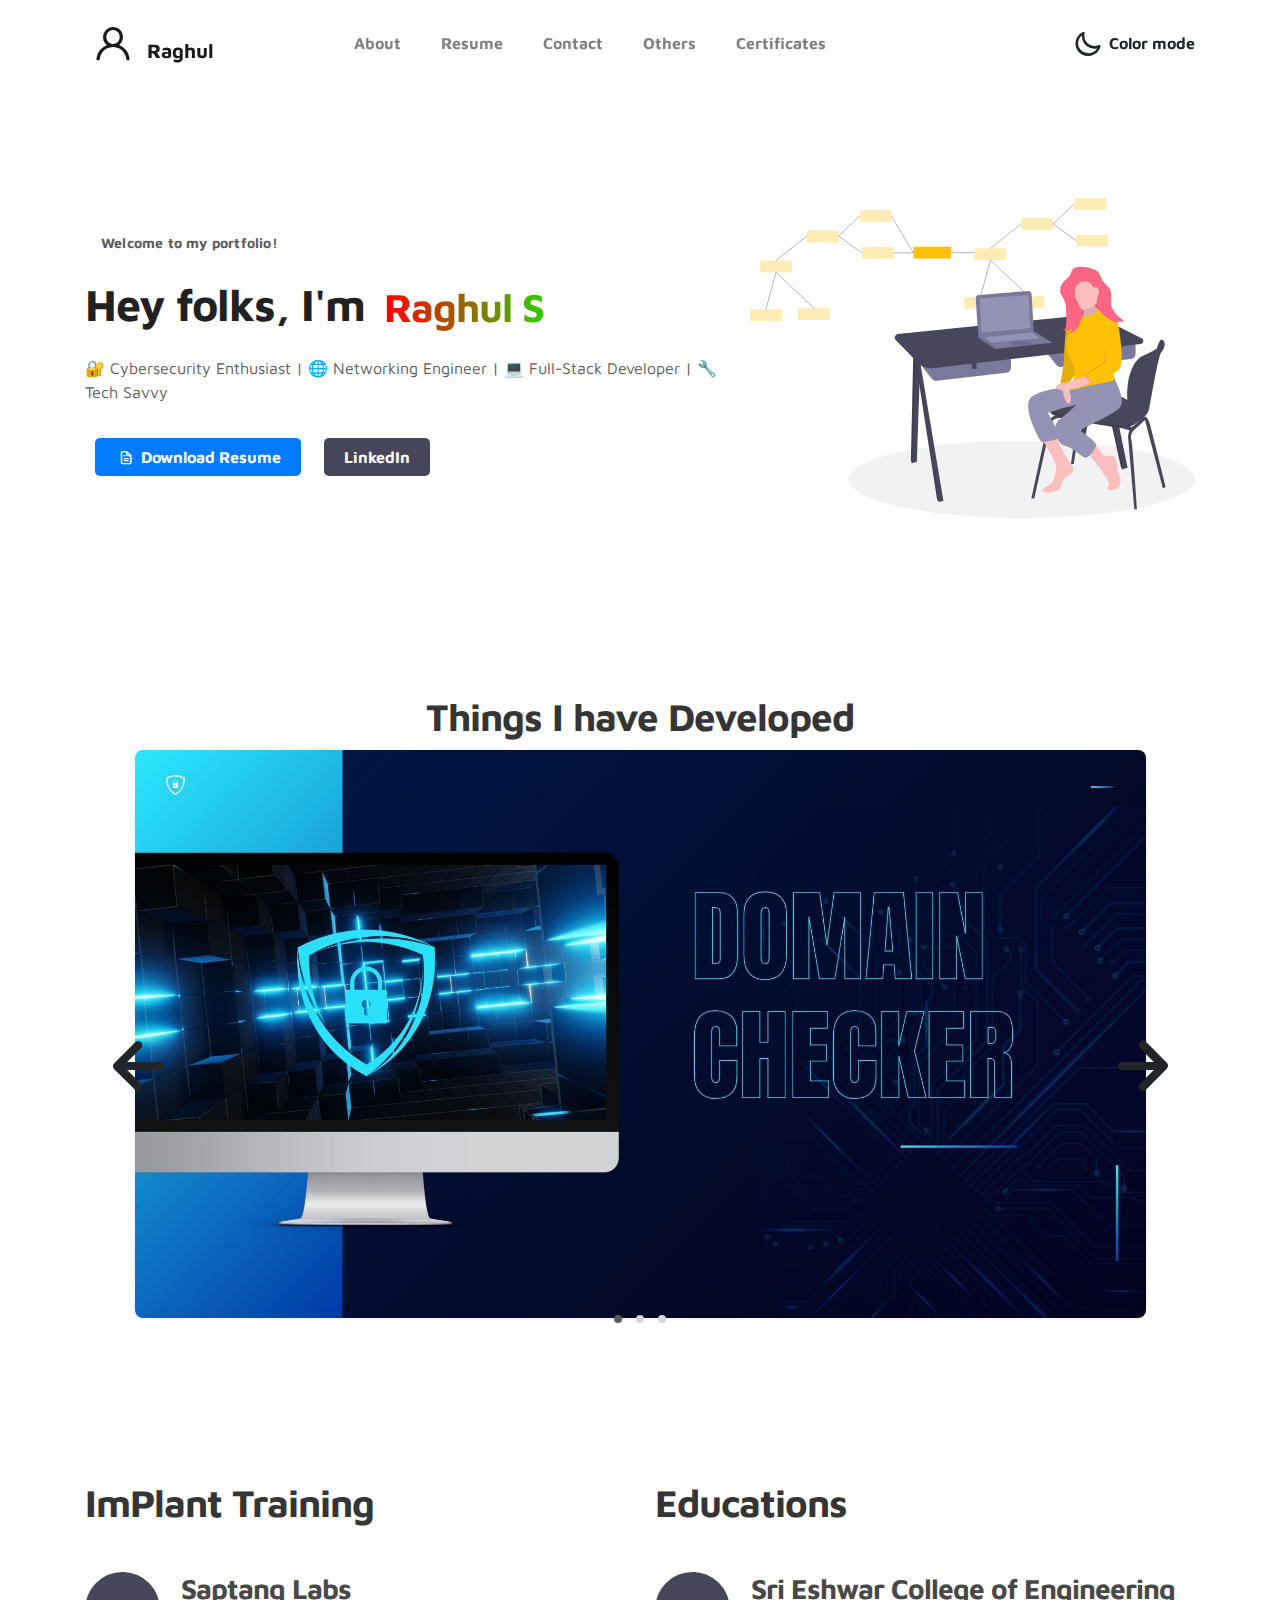
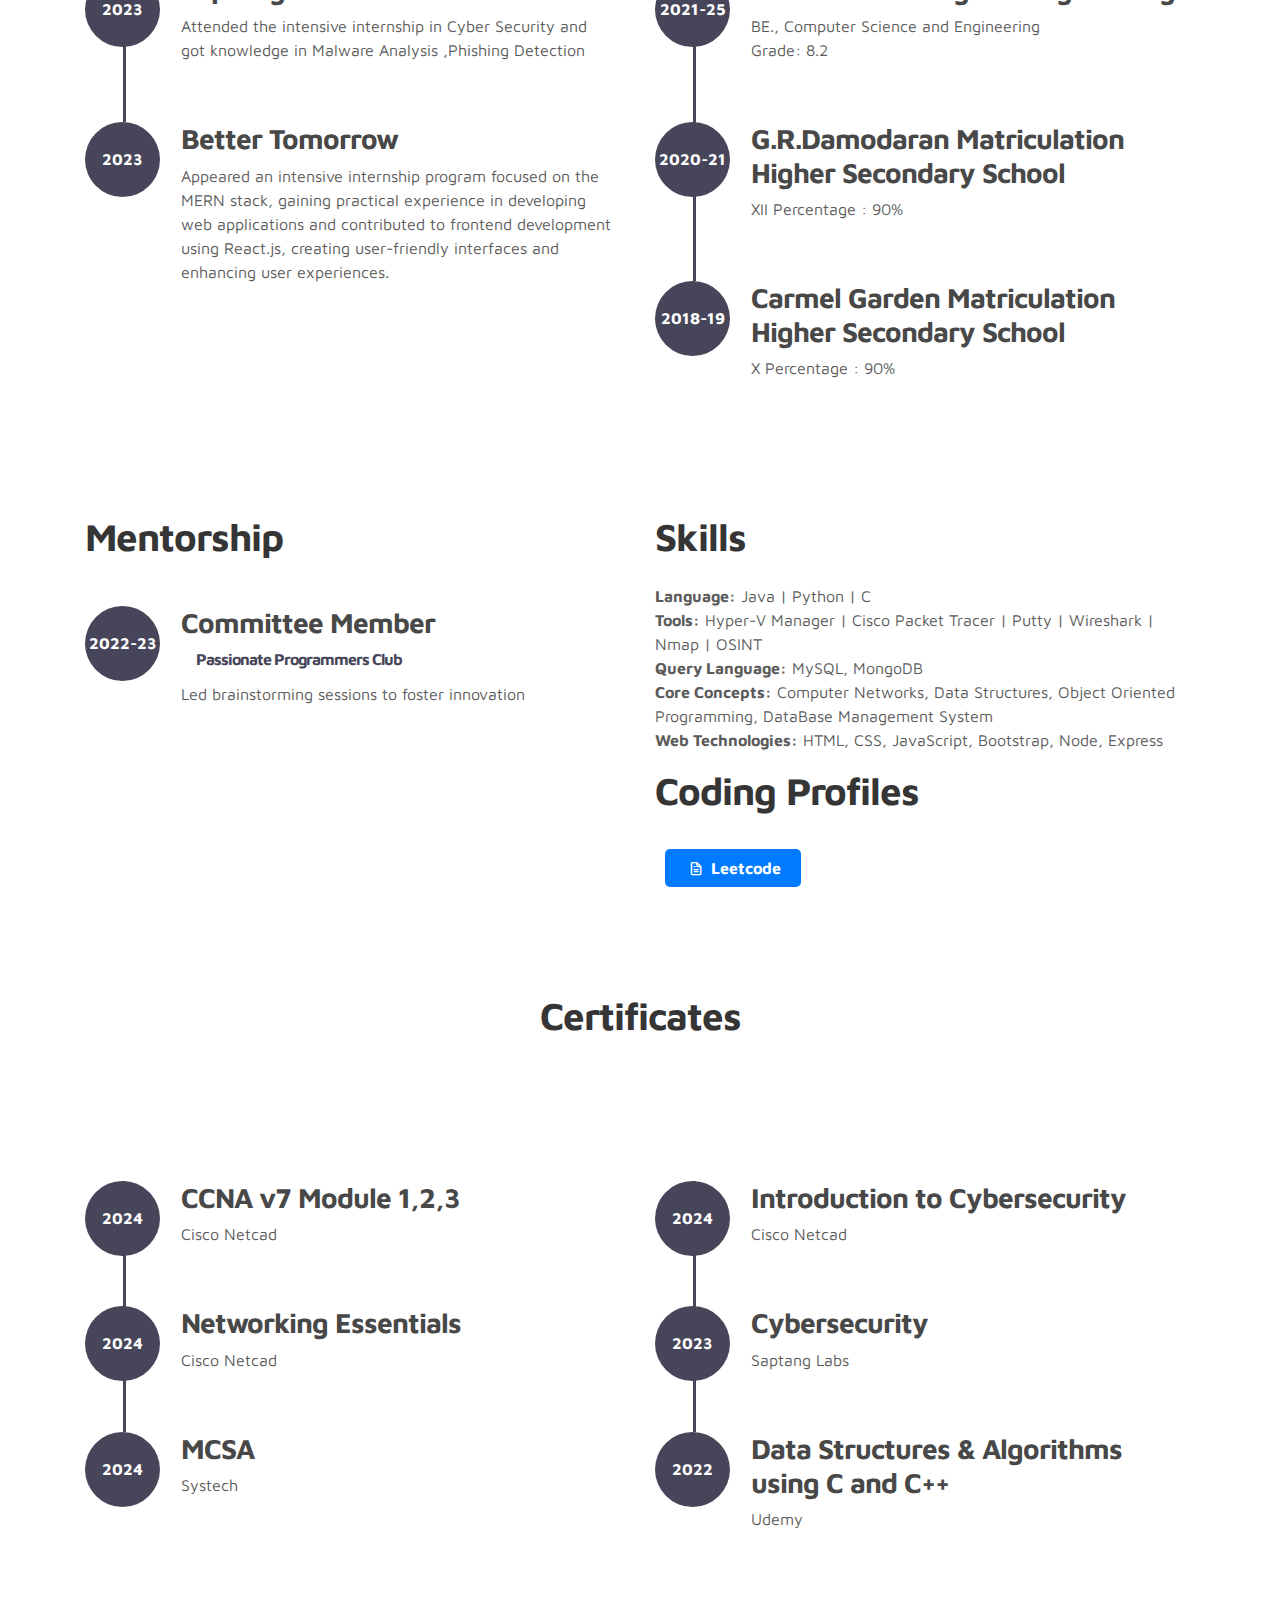
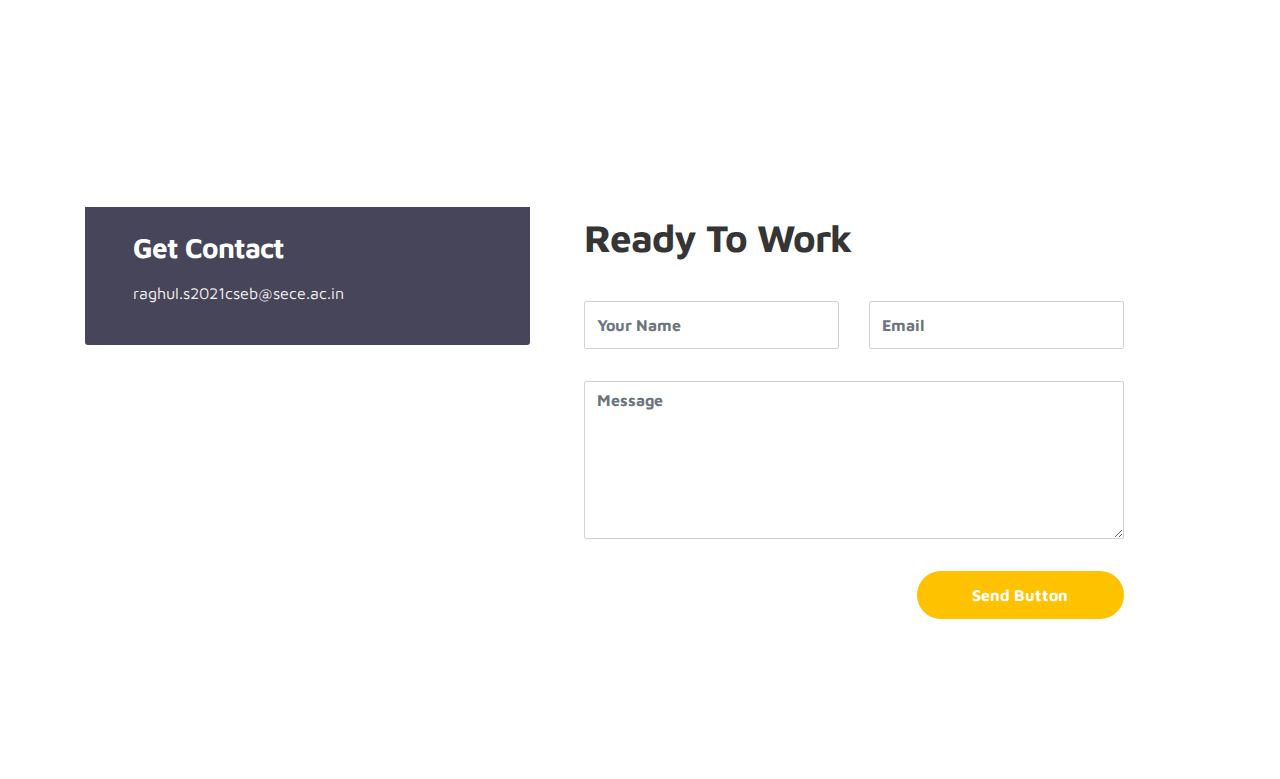
<file: index.html>
<!doctype html>
<html lang="en">
  <head>
    <meta charset="utf-8">
    <meta name="viewport" content="width=device-width, initial-scale=1, shrink-to-fit=no">
    <meta name="description" content="">
    <meta name="author" content="">

    <title>Raghul S </title>

    <link rel="stylesheet" href="css/bootstrap.min.css">
    <link rel="stylesheet" href="css/unicons.css">
    <link rel="stylesheet" href="css/owl.carousel.min.css">
    <link rel="stylesheet" href="css/owl.theme.default.min.css">

    <!-- MAIN STYLE -->
    <link rel="stylesheet" href="css/tooplate-style.css">
    
<!--

Tooplate 2115 Marvel

https://www.tooplate.com/view/2115-marvel

-->
<style>
  .custom-btn {
    padding: 10px 20px;
    font-size: 16px;
    color: white;
    background-color: #007BFF;
    border: none;
    border-radius: 5px;
    cursor: pointer;
    transition: background 0.5s;
    margin: 10px;
    text-decoration: none;
}

.custom-btn:hover {
    background-color: #FFFFE0; /* Light Yellow */
    color: black; /* Change text color to black for better readability */
}

  .project-info {
            position: relative;
            display: inline-block;
        }

        .project-info img {
            border: 2px solid rgba(228, 159, 159, 0.1) ;/* Light transparent border */
            transition: border-color 0.3s ease; /* Smooth transition */
            border-radius: 10px;
        }

        .project-info img:hover {
            border-color: rgba(27, 20, 20, 0.3); /* Darker transparent border on hover */
        }

        .hover-text {
            position: absolute;
            bottom: 10px;
            right: 10px;
            background-color: rgba(0, 0, 0, 0.7);
            color: white;
            padding: 5px 10px;
            border-radius: 5px;
            font-size: 14px;
            display: none;
        }

        .project-info:hover .hover-text {
            display: block;
        }

        p {
      font-size: 16px;
      line-height: 1.5;
    }

    /* Apply the glowing effect on hover */
    p strong:hover {
      text-shadow: 0 0 5px #fff, 0 0 10px #fff, 0 0 15px #fff, 0 0 20px #ff00ff, 0 0 30px #ff00ff, 0 0 40px #ff00ff, 0 0 55px #ff00ff, 0 0 75px #ff00ff;
      transition: text-shadow 0.3s ease-in-out;
    } 
        </style>
  </head>
  <body>

    <!-- MENU -->
    <nav class="navbar navbar-expand-sm navbar-light">
        <div class="container">
            <a class="navbar-brand" href="index.html"><i class='uil uil-user'></i> Raghul </a>

            <button class="navbar-toggler" type="button" data-toggle="collapse" data-target="#navbarNav" aria-controls="navbarNav" aria-expanded="false"
                aria-label="Toggle navigation">
                <span class="navbar-toggler-icon"></span> 
                <span class="navbar-toggler-icon"></span>
                <span class="navbar-toggler-icon"></span>
            </button>

            <div class="collapse navbar-collapse" id="navbarNav">
                <ul class="navbar-nav mx-auto">
                    <li class="nav-item">
                        <a href="#about" class="nav-link"><span data-hover="About">About</span></a>
                    </li>
                    <!-- <li class="nav-item">
                      <a href="#resume" class="nav-link"><span data-hover="InPlant_Training">Inplant Training</span></a>
                  </li> -->
                    <!-- <li class="nav-item">
                        <a href="#project" class="nav-link"><span data-hover="Projects">Projects</span></a>
                    </li> -->
                    <li class="nav-item">
                        <a href="#resume" class="nav-link"><span data-hover="Resume">Resume</span></a>
                    </li>
                    <li class="nav-item">
                        <a href="#contact" class="nav-link"><span data-hover="Contact">Contact</span></a>
                    </li>
                    <li class="Others">
                      <a href="#others" class="nav-link"><span data-hover="Others">Others</span></a>
                  </li>
                  <li class="certificates">
                    <a href="#certificates" class="nav-link"><span data-hover="Certificates">Certificates</span></a>
                </li>
                  
                </ul>

                <ul class="navbar-nav ml-lg-auto">
                    <div class="ml-lg-4">
                      <div class="color-mode d-lg-flex justify-content-center align-items-center">
                        <i class="color-mode-icon"></i>
                        Color mode
                      </div>
                    </div>
                </ul>
            </div>
        </div>
    </nav>

    <!-- ABOUT -->
    <section class="about full-screen d-lg-flex justify-content-center align-items-center" id="about">
        <div class="container">
            <div class="row">
                
                <div class="col-lg-7 col-md-12 col-12 d-flex align-items-center">
                    <div class="about-text">
                        <small class="small-text">Welcome to <span class="mobile-block">my portfolio!</span></small>
                        <h1 class="animated animated-text">
                            <span class="mr-2">Hey folks, I'm</span>
                                <div class="animated-info">
                                    <!-- <span class="animated-item">Sakthi Santhosh </span> -->
                                    <div class="animated-item">
                                      <span class="gradient-text">Raghul S</span>
                                    </div>
                                    <!-- <span class="animated-item">Web Designer</span>
                                    <span class="animated-item">UI Specialist</span> -->
                                </div>
                        </h1>

                        <p>🔐 Cybersecurity Enthusiast | 🌐 Networking Engineer | 💻 Full-Stack Developer | 🔧 Tech Savvy</p>
                        
                        <div class="custom-btn-group mt-4">
                          <a href="https://drive.google.com/drive/folders/1ef8xMiuVfSlopZjXGeSRbsJg36igTGG8?usp=drive_link" target=”_blank” class="btn mr-lg-2 custom-btn"><i class='uil uil-file-alt'></i> Download Resume</a>
                          <a href="https://www.linkedin.com/in/raghul-s-336713285/" target=”_blank” class="btn custom-btn custom-btn-bg custom-btn-link">LinkedIn</a>
                        </div>
                    </div>
                </div>

                <div class="col-lg-5 col-md-12 col-10">
                    <div class="about-image svg">
                        <img src="images/undraw/undraw_software_engineer_lvl5.svg" class="img-fluid" alt="svg image">
                    </div>
                </div>

            </div>
        </div>
    </section>

    <!-- PROJECTS -->
    <section class="project py-5" id="project">
        <div class="container">
                
                <div class="row">
                  <div class="col-lg-11 text-center mx-auto col-12">

                      <div class="col-lg-8 mx-auto">
                        <h2>Things I have Developed</h2>
                      </div>

                      <div class="owl-carousel owl-theme">
                        <!-- <div class="item">
                          <div class="project-info">
                            <img src="images/project/11.png" class="img-fluid" alt="project image">
                            <div class="hover-text"><a href="https://github.com/Sakthi121/Care-Sync" target="_blank">Click here for Github</a></div>
                          </div>
                        </div> -->

                        <div class="item">
                          <div class="project-info">
                            <img src="images/project/111.jpg" class="img-fluid" alt="project image">
                            <div class="hover-text"><a href="https://github.com/Sakthi121/MediSwap-Intelligent-Medicine-Substitute-Recommendation-System" target="_blank">Click here for Github</a></div>
                          </div>
                        </div>
                        
<!-- 
                        <div class="item">
                          <div class="project-info">
                            <img src="images/project/image.png" a href="https://drive.google.com/file/d/1cUI4eEc1wSnMTUqOEOvMrpE-ypAbEOOa/view?usp=drive_link" class="img-fluid" alt="project image"></a>
                            
                            <div class="hover-text"><a href="https://github.com/Sakthi121/GrasslandFirePrediction" target="_blank"> Click here for Github</a></div> -->
                          <!-- <br> -->
                          <!-- <div class="hover-text"><a href="https://github.com/Sakthi121/GrasslandFirePrediction" target="_blank"> Click here for Github</a></div> -->
                          <!-- </div>
                        </div> -->
                        <div class="item">
                          <div class="project-info">
                            <img src="images/project/6.jpg" class="img-fluid" alt="project image">
                            <div class="hover-text"><a href="https://github.com/Sakthi121/Nunnari-Labs---Task" target="_blank"> Click here for Github</a></div>
                          
                          </div>
                        </div>
                         <div class="item">
                          <div class="project-info">
                            <img src="images/project/5.jpg" class="img-fluid" alt="project image">
                            <div class="hover-text"><a href="https://github.com/Sakthi121/Nunnari-Labs---Task" target="_blank"> Click here for Github</a></div>
                          
                          </div>
                        </div>
                        
                        

                        <!-- <div class="item">
                          <div class="project-info">
                            <img src="images/project/project-image05.png" class="img-fluid" alt="project image">
                          </div>
                        </div> 
                      </div> -->

                  </div>
                </div>
        </div>
    </section>

    <!-- FEATURES -->
    <section class="resume py-5 d-lg-flex justify-content-center align-items-center" id="resume">
        <div class="container">
            <div class="row">

                <div class="col-lg-6 col-12">
                  <h2 class="mb-4">ImPlant Training</h2>

                    <div class="timeline">
                        <div class="timeline-wrapper">
                             <div class="timeline-yr">
                                  <span>2023</span>
                             </div>
                             <div class="timeline-info">
                                  <h3><span>Saptang Labs</span></h3>
                                  <p> Attended the intensive internship in Cyber Security and got knowledge in Malware Analysis ,Phishing Detection  </p>
                             </div>
                        </div>


                        <div class="timeline-wrapper">
                            <div class="timeline-yr">
                                <span>2023</span>
                            </div>
                            <div class="timeline-info">
                                <h3><span>Better Tomorrow</h3>
                                <p>Appeared an intensive internship program focused on the MERN stack, gaining practical experience in developing web applications and contributed to frontend development using React.js, creating user-friendly interfaces and enhancing user experiences.</p>
                            </div>
                        </div>
                        
                        

                    </div>
                </div>

                <div class="col-lg-6 col-12">
                  <h2 class="mb-4 mobile-mt-2">Educations</h2>

                    <div class="timeline">
                        <div class="timeline-wrapper">
                             <div class="timeline-yr">
                                  <span>2021-25</span>
                             </div>
                             <div class="timeline-info">
                                  <h3><span>Sri Eshwar College of Engineering</span></h3>
                                 <p>  BE., Computer Science and Engineering<br>Grade: 8.2</p>
                             </div>
                        </div>

                        <div class="timeline-wrapper">
                            <div class="timeline-yr">
                                <span>2020-21</span>
                            </div>
                            <div class="timeline-info">
                                <h3><span>G.R.Damodaran Matriculation Higher Secondary School</span><small></small></h3>
                                <p>XII Percentage : 90%</p>
                            </div>
                        </div>
                        
                        <div class="timeline-wrapper">
                            <div class="timeline-yr">
                                <span>2018-19</span>
                            </div>
                            <div class="timeline-info">
                              <h3><span>Carmel Garden Matriculation Higher Secondary School</span><small></small></h3>
                              <p>X Percentage : 90%</p>
                          </div>
                        </div>

                    </div>
                </div>
                
            </div>
        </div>
    </section>
                                <!----Others-->
    <section class="Others py-5 d-lg-flex justify-content-center align-items-center" id="others">
      <div class="container">
          <div class="row">

              <div class="col-lg-6 col-12">
                <h2 class="mb-4">Mentorship</h2>

                  <div class="timeline">
                      

                      <div class="timeline-wrapper">
                          <div class="timeline-yr">
                              <span>2022-23</span>
                          </div>
                          <div class="timeline-info">
                              <h3><span>Committee Member</span><small>Passionate Programmers Club</small></h3>
                              <p>Led brainstorming sessions to foster innovation</p>
                          </div>
                      </div>

                      
                      
                      

                  </div>
              </div>

              <div class="col-lg-6 col-12">
                <h2 class="mb-4 mobile-mt-2">Skills</h2>

                <div class="skills">
               
                  <p>
                    <strong>Language:</strong> Java | Python | C<br>
                    <strong>Tools:</strong> Hyper-V Manager | Cisco Packet Tracer | Putty | Wireshark | Nmap | OSINT<br>
                    <strong>Query Language:</strong> MySQL, MongoDB<br>
                    <strong>Core Concepts:</strong> Computer Networks, Data Structures, Object Oriented Programming, DataBase Management System<br>
                    <strong>Web Technologies:</strong> HTML, CSS, JavaScript, Bootstrap, Node, Express<br>
                  </p>
                
              </div>
              <div class="skills">
                <h2 class="mb-4">Coding Profiles</h2>
                <div class="custom-btn-group mt-4">
                  <a href="https://leetcode.com/u/raghul2610/" target=”_blank” class="btn mr-lg-2 custom-btn"><i class='uil uil-file-alt'></i> Leetcode</a>
                </div>
                
              </div>
              
              

                  </div>
              </div>
              
          </div>
      </div>
  </section>
  <!--CERTIFICATES-->
  <section class="certificates py-5 d-lg-flex justify-content-center align-items-center" id="certificates">
    <div class="container">
      <h2 class="mb-1 text-center">Certificates <br><br></h2>
        <div class="row">

            <div class="col-lg-6 col-12">
             

                <div class="timeline " style="padding-top: 70px;">
                    <div class="timeline-wrapper">
                         <div class="timeline-yr">
                              <span>2024</span>
                         </div>
                         <div class="timeline-info">
                              <h3><span>CCNA v7 Module 1,2,3</span></h3>
                              <p>Cisco Netcad</p>
                            </div>
                    </div>

                    <div class="timeline-wrapper">
                        <div class="timeline-yr">
                            <span>2024</span>
                        </div>
                        <div class="timeline-info">
                            <h3><span>Networking Essentials</span></h3>
                            <p>Cisco Netcad</p>
                        </div>
                    </div>

                    <div class="timeline-wrapper">
                        <div class="timeline-yr">
                            <span>2024</span>
                        </div>
                        <div class="timeline-info">
                            <h3><span>MCSA</span></h3>
                            <p>Systech</p>
                            
                        </div>
                    </div>
                   
                  
                    

                </div>
            </div>

            <div class="col-lg-6 col-12"> 
              <h2 class="mb-4 mobile-mt-2">
                <br>
              </h2> 

                <div class="timeline" style="padding-bottom: 150px;">
                  <div class="timeline-wrapper">
                    <div class="timeline-yr">
                         <span>2024</span>
                    </div>
                    <div class="timeline-info">
                         <h3><span>Introduction to Cybersecurity</span></h3>
                        <p>Cisco Netcad</p>
                    </div>
               </div>
                    <div class="timeline-wrapper">
                         <div class="timeline-yr">
                              <span>2023</span>
                         </div>
                         <div class="timeline-info">
                              <h3><span>Cybersecurity</span></h3>
                             <p>Saptang Labs</p>
                         </div>
                    </div>

                    <div class="timeline-wrapper">
                        <div class="timeline-yr">
                            <span>2022</span>
                        </div>
                        <div class="timeline-info">
                            <h3><span>Data Structures & Algorithms using C and C++  </span></h3>
                            <p>Udemy</p>
                        </div>
                    </div>
                    
                    

                </div>
             </div>
            
        </div>
    </div>
</section>

    <!-- CONTACT -->
    <section class="contact py-5" id="contact">
      <div class="container">
        <div class="row">
          
          <div class="col-lg-5 mr-lg-4 col-10">
            

            <div class="contact-info d-flex justify-content-between align-items-center py-4 px-lg-5">
                <div class="contact-info-item">
                  <h3 class="mb-3 text-white">Get Contact</h3>
                  <p><a href="mailto:raghul.s2021cseb@sece.ac.in  ">raghul.s2021cseb@sece.ac.in</a></p>
                </div>
                

            </div>
              
              

              
          </div>
          
          <div class="col-lg-6 col-12">
            <div class="contact-form">
              <h2 class="mb-4">Ready To Work</h2>

              <form action="https://docs.google.com/forms/d/e/1FAIpQLSch_gRu_FCnbVyhQ7arbi8hgcxEcEsP8pm1DbfvcP-xVf6smw/viewform" method="get">
                <div class="row">
                  <div class="col-lg-6 col-12">
                    <input type="text" class="form-control" name="entry.1317108219"  placeholder="Your Name" id="name">
                  </div>

                  <div class="col-lg-6 col-12">
                    <input type="email" class="form-control" name="entry.1623326802" placeholder="Email" id="email">
                  </div>

                  <div class="col-12">
                    <textarea name="entry.1475857573" rows="6" class="form-control" id="message" placeholder="Message"></textarea>
                  </div>

                  <div class="ml-lg-auto col-lg-5 col-12">
                    <input type="submit" class="form-control submit-btn" name= "dlut" value="Send Button">
                  </div>
                </div>
              </form>
            </div>
          </div>

        </div>
      </div>
    </section>

    <!-- FOOTER -->
     <footer class="footer py-5">
    

    <script src="js/jquery-3.3.1.min.js"></script>
    <script src="js/popper.min.js"></script>
    <script src="js/bootstrap.min.js"></script>
    <script src="js/Headroom.js"></script>
    <script src="js/jQuery.headroom.js"></script>
    <script src="js/owl.carousel.min.js"></script>
    <script src="js/smoothscroll.js"></script>
    <script src="js/custom.js"></script>

  </body>
</html>
</file>
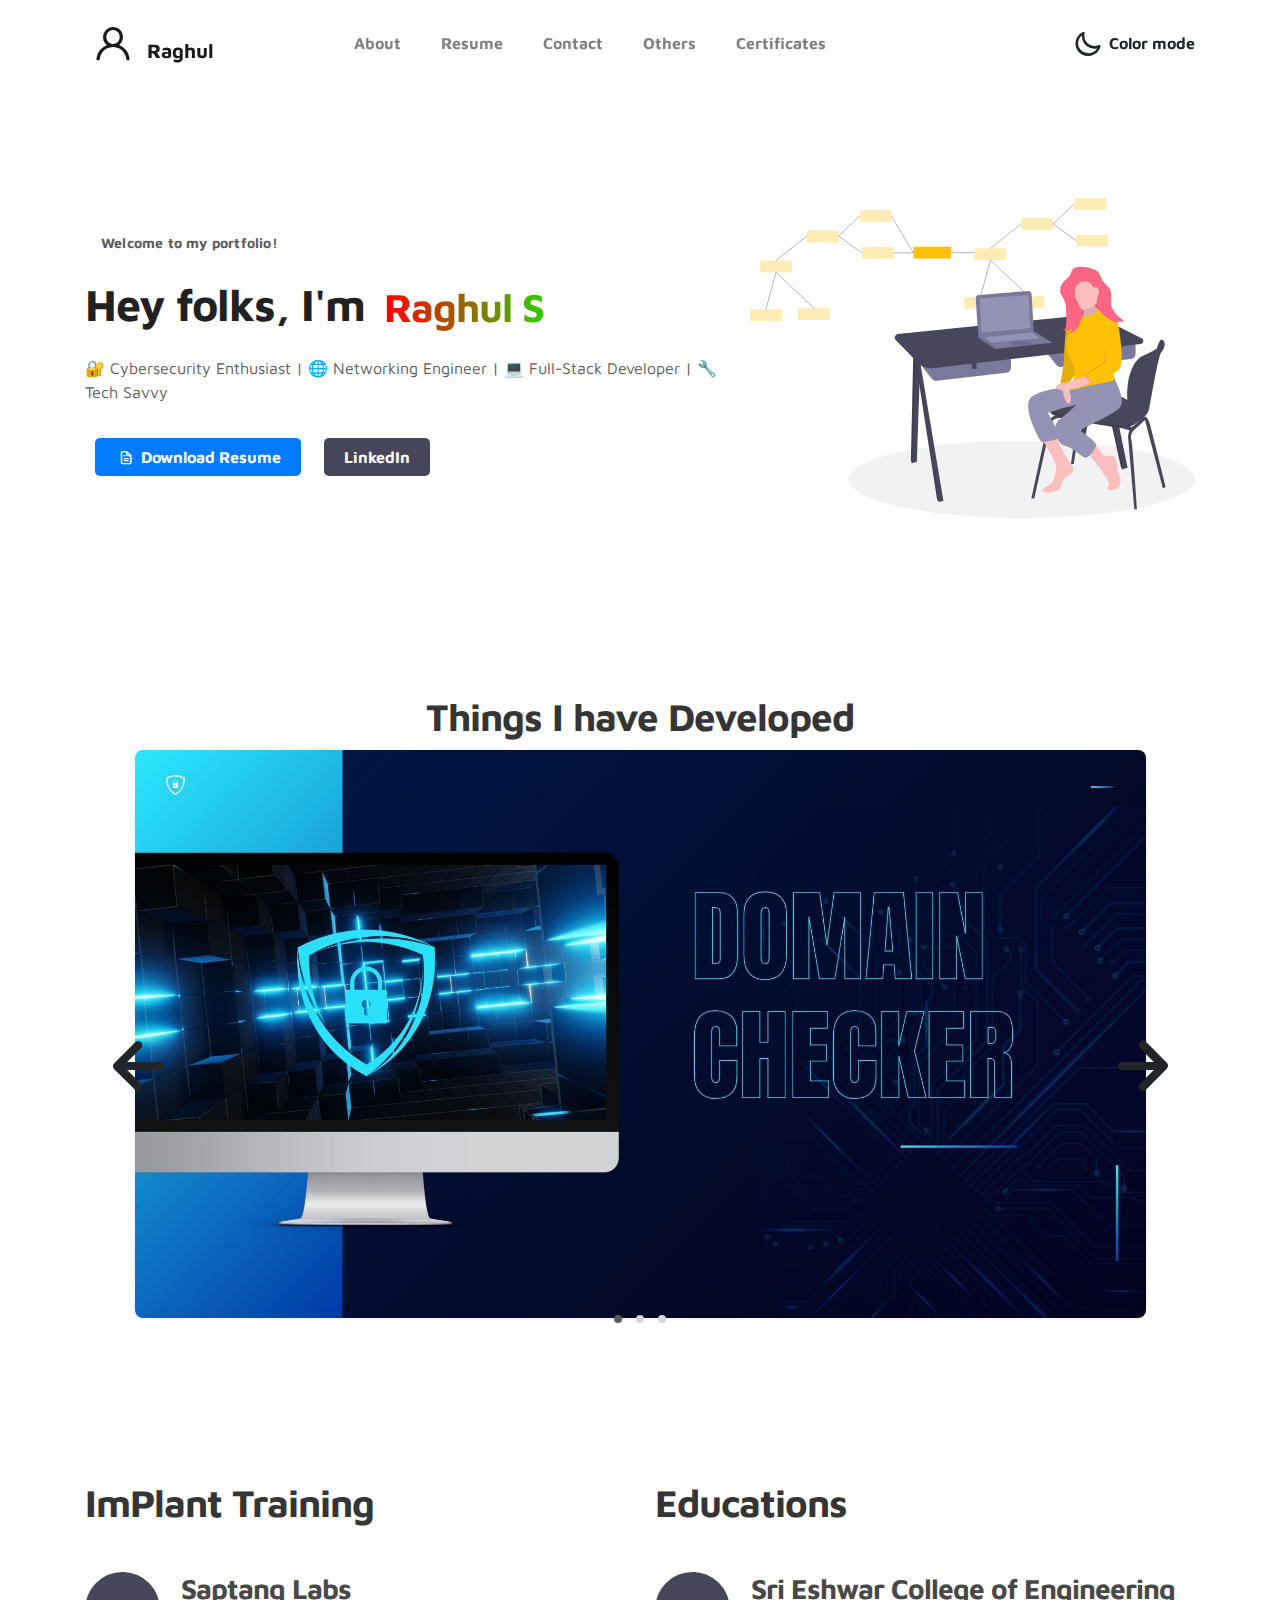
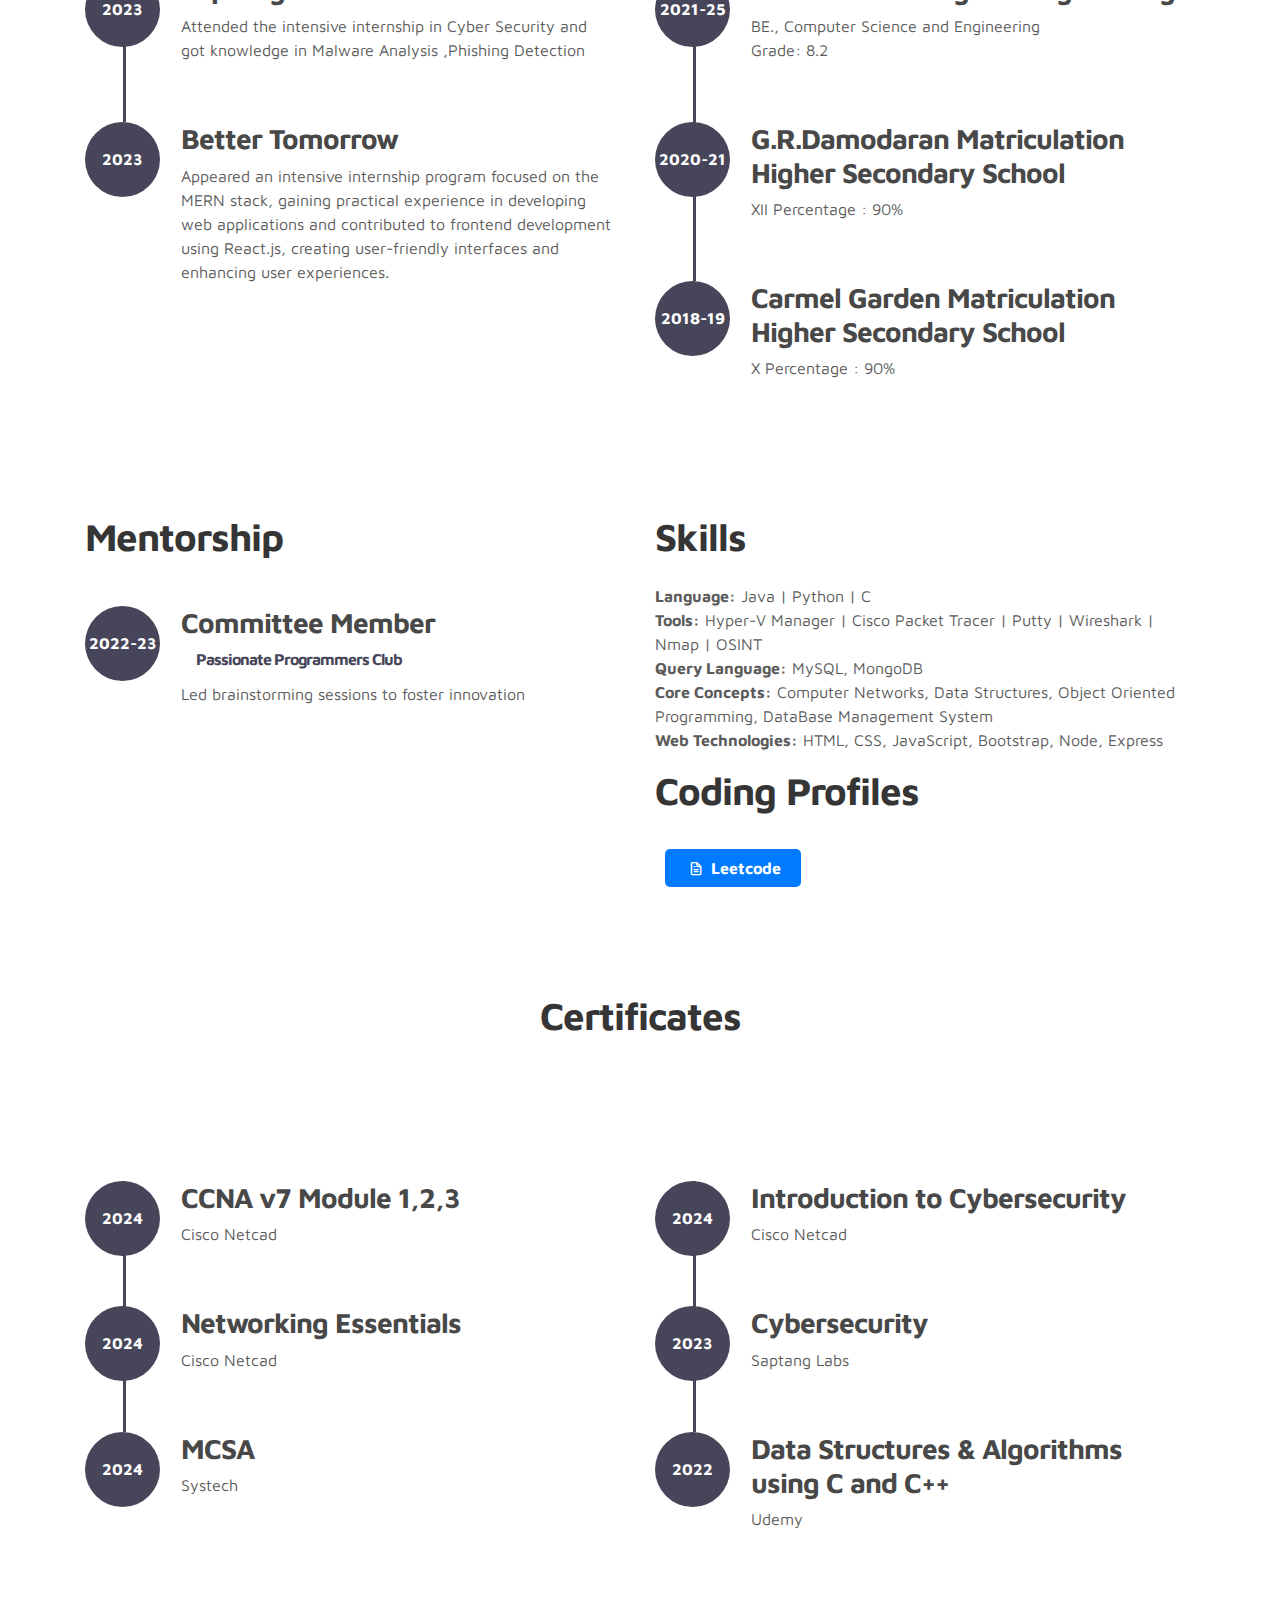
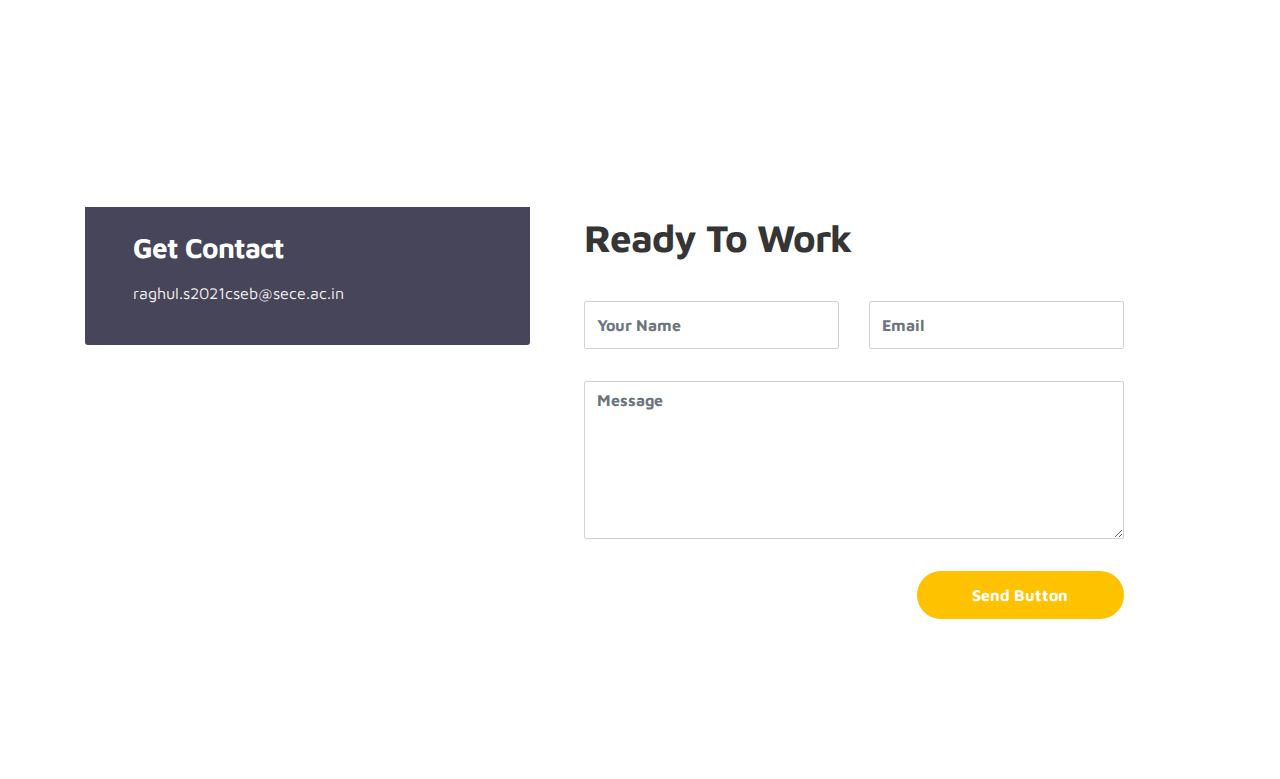
<file: portfolio new.html>
<!doctype html>
<html lang="en">
  <head>
    <meta charset="utf-8">
    <meta name="viewport" content="width=device-width, initial-scale=1, shrink-to-fit=no">
    <meta name="description" content="">
    <meta name="author" content="">

    <title>Raghul S </title>

    <link rel="stylesheet" href="css/bootstrap.min.css">
    <link rel="stylesheet" href="css/unicons.css">
    <link rel="stylesheet" href="css/owl.carousel.min.css">
    <link rel="stylesheet" href="css/owl.theme.default.min.css">

    <!-- MAIN STYLE -->
    <link rel="stylesheet" href="css/tooplate-style.css">
    
<!--

Tooplate 2115 Marvel

https://www.tooplate.com/view/2115-marvel

-->
<style>
  .custom-btn {
    padding: 10px 20px;
    font-size: 16px;
    color: white;
    background-color: #007BFF;
    border: none;
    border-radius: 5px;
    cursor: pointer;
    transition: background 0.5s;
    margin: 10px;
    text-decoration: none;
}

.custom-btn:hover {
    background-color: #FFFFE0; /* Light Yellow */
    color: black; /* Change text color to black for better readability */
}

  .project-info {
            position: relative;
            display: inline-block;
        }

        .project-info img {
            border: 2px solid rgba(228, 159, 159, 0.1) ;/* Light transparent border */
            transition: border-color 0.3s ease; /* Smooth transition */
            border-radius: 10px;
        }

        .project-info img:hover {
            border-color: rgba(27, 20, 20, 0.3); /* Darker transparent border on hover */
        }

        .hover-text {
            position: absolute;
            bottom: 10px;
            right: 10px;
            background-color: rgba(0, 0, 0, 0.7);
            color: white;
            padding: 5px 10px;
            border-radius: 5px;
            font-size: 14px;
            display: none;
        }

        .project-info:hover .hover-text {
            display: block;
        }

        p {
      font-size: 16px;
      line-height: 1.5;
    }

    /* Apply the glowing effect on hover */
    p strong:hover {
      text-shadow: 0 0 5px #fff, 0 0 10px #fff, 0 0 15px #fff, 0 0 20px #ff00ff, 0 0 30px #ff00ff, 0 0 40px #ff00ff, 0 0 55px #ff00ff, 0 0 75px #ff00ff;
      transition: text-shadow 0.3s ease-in-out;
    } 
        </style>
  </head>
  <body>

    <!-- MENU -->
    <nav class="navbar navbar-expand-sm navbar-light">
        <div class="container">
            <a class="navbar-brand" href="index.html"><i class='uil uil-user'></i> Raghul </a>

            <button class="navbar-toggler" type="button" data-toggle="collapse" data-target="#navbarNav" aria-controls="navbarNav" aria-expanded="false"
                aria-label="Toggle navigation">
                <span class="navbar-toggler-icon"></span> 
                <span class="navbar-toggler-icon"></span>
                <span class="navbar-toggler-icon"></span>
            </button>

            <div class="collapse navbar-collapse" id="navbarNav">
                <ul class="navbar-nav mx-auto">
                    <li class="nav-item">
                        <a href="#about" class="nav-link"><span data-hover="About">About</span></a>
                    </li>
                    <!-- <li class="nav-item">
                      <a href="#resume" class="nav-link"><span data-hover="InPlant_Training">Inplant Training</span></a>
                  </li> -->
                    <!-- <li class="nav-item">
                        <a href="#project" class="nav-link"><span data-hover="Projects">Projects</span></a>
                    </li> -->
                    <li class="nav-item">
                        <a href="#resume" class="nav-link"><span data-hover="Resume">Resume</span></a>
                    </li>
                    <li class="nav-item">
                        <a href="#contact" class="nav-link"><span data-hover="Contact">Contact</span></a>
                    </li>
                    <li class="Others">
                      <a href="#others" class="nav-link"><span data-hover="Others">Others</span></a>
                  </li>
                  <li class="certificates">
                    <a href="#certificates" class="nav-link"><span data-hover="Certificates">Certificates</span></a>
                </li>
                  
                </ul>

                <ul class="navbar-nav ml-lg-auto">
                    <div class="ml-lg-4">
                      <div class="color-mode d-lg-flex justify-content-center align-items-center">
                        <i class="color-mode-icon"></i>
                        Color mode
                      </div>
                    </div>
                </ul>
            </div>
        </div>
    </nav>

    <!-- ABOUT -->
    <section class="about full-screen d-lg-flex justify-content-center align-items-center" id="about">
        <div class="container">
            <div class="row">
                
                <div class="col-lg-7 col-md-12 col-12 d-flex align-items-center">
                    <div class="about-text">
                        <small class="small-text">Welcome to <span class="mobile-block">my portfolio!</span></small>
                        <h1 class="animated animated-text">
                            <span class="mr-2">Hey folks, I'm</span>
                                <div class="animated-info">
                                    <!-- <span class="animated-item">Sakthi Santhosh </span> -->
                                    <div class="animated-item">
                                      <span class="gradient-text">Raghul S</span>
                                    </div>
                                    <!-- <span class="animated-item">Web Designer</span>
                                    <span class="animated-item">UI Specialist</span> -->
                                </div>
                        </h1>

                        <p>🔐 Cybersecurity Enthusiast | 🌐 Networking Engineer | 💻 Full-Stack Developer | 🔧 Tech Savvy</p>
                        
                        <div class="custom-btn-group mt-4">
                          <a href="https://drive.google.com/drive/folders/1ef8xMiuVfSlopZjXGeSRbsJg36igTGG8?usp=drive_link" target=”_blank” class="btn mr-lg-2 custom-btn"><i class='uil uil-file-alt'></i> Download Resume</a>
                          <a href="https://www.linkedin.com/in/raghul-s-336713285/" target=”_blank” class="btn custom-btn custom-btn-bg custom-btn-link">LinkedIn</a>
                        </div>
                    </div>
                </div>

                <div class="col-lg-5 col-md-12 col-10">
                    <div class="about-image svg">
                        <img src="images/undraw/undraw_software_engineer_lvl5.svg" class="img-fluid" alt="svg image">
                    </div>
                </div>

            </div>
        </div>
    </section>

    <!-- PROJECTS -->
    <section class="project py-5" id="project">
        <div class="container">
                
                <div class="row">
                  <div class="col-lg-11 text-center mx-auto col-12">

                      <div class="col-lg-8 mx-auto">
                        <h2>Things I have Developed</h2>
                      </div>

                      <div class="owl-carousel owl-theme">
                        <!-- <div class="item">
                          <div class="project-info">
                            <img src="images/project/11.png" class="img-fluid" alt="project image">
                            <div class="hover-text"><a href="https://github.com/Sakthi121/Care-Sync" target="_blank">Click here for Github</a></div>
                          </div>
                        </div> -->

                        <div class="item">
                          <div class="project-info">
                            <img src="images/project/111.jpg" class="img-fluid" alt="project image">
                            <div class="hover-text"><a href="https://github.com/Sakthi121/MediSwap-Intelligent-Medicine-Substitute-Recommendation-System" target="_blank">Click here for Github</a></div>
                          </div>
                        </div>
                        
<!-- 
                        <div class="item">
                          <div class="project-info">
                            <img src="images/project/image.png" a href="https://drive.google.com/file/d/1cUI4eEc1wSnMTUqOEOvMrpE-ypAbEOOa/view?usp=drive_link" class="img-fluid" alt="project image"></a>
                            
                            <div class="hover-text"><a href="https://github.com/Sakthi121/GrasslandFirePrediction" target="_blank"> Click here for Github</a></div> -->
                          <!-- <br> -->
                          <!-- <div class="hover-text"><a href="https://github.com/Sakthi121/GrasslandFirePrediction" target="_blank"> Click here for Github</a></div> -->
                          <!-- </div>
                        </div> -->
                        <div class="item">
                          <div class="project-info">
                            <img src="images/project/6.jpg" class="img-fluid" alt="project image">
                            <div class="hover-text"><a href="https://github.com/Sakthi121/Nunnari-Labs---Task" target="_blank"> Click here for Github</a></div>
                          
                          </div>
                        </div>
                         <div class="item">
                          <div class="project-info">
                            <img src="images/project/5.jpg" class="img-fluid" alt="project image">
                            <div class="hover-text"><a href="https://github.com/Sakthi121/Nunnari-Labs---Task" target="_blank"> Click here for Github</a></div>
                          
                          </div>
                        </div>
                        
                        

                        <!-- <div class="item">
                          <div class="project-info">
                            <img src="images/project/project-image05.png" class="img-fluid" alt="project image">
                          </div>
                        </div> 
                      </div> -->

                  </div>
                </div>
        </div>
    </section>

    <!-- FEATURES -->
    <section class="resume py-5 d-lg-flex justify-content-center align-items-center" id="resume">
        <div class="container">
            <div class="row">

                <div class="col-lg-6 col-12">
                  <h2 class="mb-4">ImPlant Training</h2>

                    <div class="timeline">
                        <div class="timeline-wrapper">
                             <div class="timeline-yr">
                                  <span>2023</span>
                             </div>
                             <div class="timeline-info">
                                  <h3><span>Saptang Labs</span></h3>
                                  <p> Attended the intensive internship in Cyber Security and got knowledge in Malware Analysis ,Phishing Detection  </p>
                             </div>
                        </div>


                        <div class="timeline-wrapper">
                            <div class="timeline-yr">
                                <span>2023</span>
                            </div>
                            <div class="timeline-info">
                                <h3><span>Better Tomorrow</h3>
                                <p>Appeared an intensive internship program focused on the MERN stack, gaining practical experience in developing web applications and contributed to frontend development using React.js, creating user-friendly interfaces and enhancing user experiences.</p>
                            </div>
                        </div>
                        
                        

                    </div>
                </div>

                <div class="col-lg-6 col-12">
                  <h2 class="mb-4 mobile-mt-2">Educations</h2>

                    <div class="timeline">
                        <div class="timeline-wrapper">
                             <div class="timeline-yr">
                                  <span>2021-25</span>
                             </div>
                             <div class="timeline-info">
                                  <h3><span>Sri Eshwar College of Engineering</span></h3>
                                 <p>  BE., Computer Science and Engineering<br>Grade: 8.2</p>
                             </div>
                        </div>

                        <div class="timeline-wrapper">
                            <div class="timeline-yr">
                                <span>2020-21</span>
                            </div>
                            <div class="timeline-info">
                                <h3><span>G.R.Damodaran Matriculation Higher Secondary School</span><small></small></h3>
                                <p>XII Percentage : 90%</p>
                            </div>
                        </div>
                        
                        <div class="timeline-wrapper">
                            <div class="timeline-yr">
                                <span>2018-19</span>
                            </div>
                            <div class="timeline-info">
                              <h3><span>Carmel Garden Matriculation Higher Secondary School</span><small></small></h3>
                              <p>X Percentage : 90%</p>
                          </div>
                        </div>

                    </div>
                </div>
                
            </div>
        </div>
    </section>
                                <!----Others-->
    <section class="Others py-5 d-lg-flex justify-content-center align-items-center" id="others">
      <div class="container">
          <div class="row">

              <div class="col-lg-6 col-12">
                <h2 class="mb-4">Mentorship</h2>

                  <div class="timeline">
                      

                      <div class="timeline-wrapper">
                          <div class="timeline-yr">
                              <span>2022-23</span>
                          </div>
                          <div class="timeline-info">
                              <h3><span>Committee Member</span><small>Passionate Programmers Club</small></h3>
                              <p>Led brainstorming sessions to foster innovation</p>
                          </div>
                      </div>

                      
                      
                      

                  </div>
              </div>

              <div class="col-lg-6 col-12">
                <h2 class="mb-4 mobile-mt-2">Skills</h2>

                <div class="skills">
               
                  <p>
                    <strong>Language:</strong> Java | Python | C<br>
                    <strong>Tools:</strong> Hyper-V Manager | Cisco Packet Tracer | Putty | Wireshark | Nmap | OSINT<br>
                    <strong>Query Language:</strong> MySQL, MongoDB<br>
                    <strong>Core Concepts:</strong> Computer Networks, Data Structures, Object Oriented Programming, DataBase Management System<br>
                    <strong>Web Technologies:</strong> HTML, CSS, JavaScript, Bootstrap, Node, Express<br>
                  </p>
                
              </div>
              <div class="skills">
                <h2 class="mb-4">Coding Profiles</h2>
                <div class="custom-btn-group mt-4">
                  <a href="https://leetcode.com/u/raghul2610/" target=”_blank” class="btn mr-lg-2 custom-btn"><i class='uil uil-file-alt'></i> Leetcode</a>
                </div>
                
              </div>
              
              

                  </div>
              </div>
              
          </div>
      </div>
  </section>
  <!--CERTIFICATES-->
  <section class="certificates py-5 d-lg-flex justify-content-center align-items-center" id="certificates">
    <div class="container">
      <h2 class="mb-1 text-center">Certificates <br><br></h2>
        <div class="row">

            <div class="col-lg-6 col-12">
             

                <div class="timeline " style="padding-top: 70px;">
                    <div class="timeline-wrapper">
                         <div class="timeline-yr">
                              <span>2024</span>
                         </div>
                         <div class="timeline-info">
                              <h3><span>CCNA v7 Module 1,2,3</span></h3>
                              <p>Cisco Netcad</p>
                            </div>
                    </div>

                    <div class="timeline-wrapper">
                        <div class="timeline-yr">
                            <span>2024</span>
                        </div>
                        <div class="timeline-info">
                            <h3><span>Networking Essentials</span></h3>
                            <p>Cisco Netcad</p>
                        </div>
                    </div>

                    <div class="timeline-wrapper">
                        <div class="timeline-yr">
                            <span>2024</span>
                        </div>
                        <div class="timeline-info">
                            <h3><span>MCSA</span></h3>
                            <p>Systech</p>
                            
                        </div>
                    </div>
                   
                  
                    

                </div>
            </div>

            <div class="col-lg-6 col-12"> 
              <h2 class="mb-4 mobile-mt-2">
                <br>
              </h2> 

                <div class="timeline" style="padding-bottom: 150px;">
                  <div class="timeline-wrapper">
                    <div class="timeline-yr">
                         <span>2024</span>
                    </div>
                    <div class="timeline-info">
                         <h3><span>Introduction to Cybersecurity</span></h3>
                        <p>Cisco Netcad</p>
                    </div>
               </div>
                    <div class="timeline-wrapper">
                         <div class="timeline-yr">
                              <span>2023</span>
                         </div>
                         <div class="timeline-info">
                              <h3><span>Cybersecurity</span></h3>
                             <p>Saptang Labs</p>
                         </div>
                    </div>

                    <div class="timeline-wrapper">
                        <div class="timeline-yr">
                            <span>2022</span>
                        </div>
                        <div class="timeline-info">
                            <h3><span>Data Structures & Algorithms using C and C++  </span></h3>
                            <p>Udemy</p>
                        </div>
                    </div>
                    
                    

                </div>
             </div>
            
        </div>
    </div>
</section>

    <!-- CONTACT -->
    <section class="contact py-5" id="contact">
      <div class="container">
        <div class="row">
          
          <div class="col-lg-5 mr-lg-4 col-10">
            

            <div class="contact-info d-flex justify-content-between align-items-center py-4 px-lg-5">
                <div class="contact-info-item">
                  <h3 class="mb-3 text-white">Get Contact</h3>
                  <p><a href="mailto:raghul.s2021cseb@sece.ac.in  ">raghul.s2021cseb@sece.ac.in</a></p>
                </div>
                

            </div>
              
              

              
          </div>
          
          <div class="col-lg-6 col-12">
            <div class="contact-form">
              <h2 class="mb-4">Ready To Work</h2>

              <form action="https://docs.google.com/forms/d/e/1FAIpQLSch_gRu_FCnbVyhQ7arbi8hgcxEcEsP8pm1DbfvcP-xVf6smw/viewform" method="get">
                <div class="row">
                  <div class="col-lg-6 col-12">
                    <input type="text" class="form-control" name="entry.1317108219"  placeholder="Your Name" id="name">
                  </div>

                  <div class="col-lg-6 col-12">
                    <input type="email" class="form-control" name="entry.1623326802" placeholder="Email" id="email">
                  </div>

                  <div class="col-12">
                    <textarea name="entry.1475857573" rows="6" class="form-control" id="message" placeholder="Message"></textarea>
                  </div>

                  <div class="ml-lg-auto col-lg-5 col-12">
                    <input type="submit" class="form-control submit-btn" name= "dlut" value="Send Button">
                  </div>
                </div>
              </form>
            </div>
          </div>

        </div>
      </div>
    </section>

    <!-- FOOTER -->
     <footer class="footer py-5">
    

    <script src="js/jquery-3.3.1.min.js"></script>
    <script src="js/popper.min.js"></script>
    <script src="js/bootstrap.min.js"></script>
    <script src="js/Headroom.js"></script>
    <script src="js/jQuery.headroom.js"></script>
    <script src="js/owl.carousel.min.js"></script>
    <script src="js/smoothscroll.js"></script>
    <script src="js/custom.js"></script>

  </body>
</html>
</file>
<file: css/unicons.css>
@font-face {
  font-family: 'unicons';
  src: url('../font/unicons.eot?42479262');
  src: url('../font/unicons.eot?42479262#iefix') format('embedded-opentype'),
       url('../font/unicons.woff2?42479262') format('woff2'),
       url('../font/unicons.woff?42479262') format('woff'),
       url('../font/unicons.ttf?42479262') format('truetype'),
       url('../font/unicons.svg?42479262#unicons') format('svg');
  font-weight: normal;
  font-style: normal;
}
/* Chrome hack: SVG is rendered more smooth in Windozze. 100% magic, uncomment if you need it. */
/* Note, that will break hinting! In other OS-es font will be not as sharp as it could be */
/*
@media screen and (-webkit-min-device-pixel-ratio:0) {
  @font-face {
    font-family: 'unicons';
    src: url('../font/unicons.svg?42479262#unicons') format('svg');
  }
}
*/
 
 [class^="uil-"]:before, [class*=" uil-"]:before {
  font-family: "unicons";
  font-style: normal;
  font-weight: normal;
  speak: none;
 
  display: inline-block;
  text-decoration: inherit;
  width: 1em;
  margin-right: .2em;
  text-align: center;
  /* opacity: .8; */
 
  /* For safety - reset parent styles, that can break glyph codes*/
  font-variant: normal;
  text-transform: none;
 
  /* fix buttons height, for twitter bootstrap */
  line-height: 1em;
 
  /* Animation center compensation - margins should be symmetric */
  /* remove if not needed */
  margin-left: .2em;
 
  /* you can be more comfortable with increased icons size */
  /* font-size: 120%; */
 
  /* Font smoothing. That was taken from TWBS */
  -webkit-font-smoothing: antialiased;
  -moz-osx-font-smoothing: grayscale;
 
  /* Uncomment for 3D effect */
  /* text-shadow: 1px 1px 1px rgba(127, 127, 127, 0.3); */
}
 
.uil-abacus:before { content: '\e800'; } /* '' */
.uil-accessible-icon-alt:before { content: '\e801'; } /* '' */
.uil-adjust-alt:before { content: '\e802'; } /* '' */
.uil-adjust-circle:before { content: '\e803'; } /* '' */
.uil-adjust-half:before { content: '\e804'; } /* '' */
.uil-adjust:before { content: '\e805'; } /* '' */
.uil-airplay:before { content: '\e806'; } /* '' */
.uil-align-alt:before { content: '\e807'; } /* '' */
.uil-align-center-alt:before { content: '\e808'; } /* '' */
.uil-align-center-h:before { content: '\e809'; } /* '' */
.uil-align-center-justify:before { content: '\e80a'; } /* '' */
.uil-align-center-v:before { content: '\e80b'; } /* '' */
.uil-align-center:before { content: '\e80c'; } /* '' */
.uil-align-justify:before { content: '\e80d'; } /* '' */
.uil-align-left-justify:before { content: '\e80e'; } /* '' */
.uil-align-left:before { content: '\e80f'; } /* '' */
.uil-align-letter-right:before { content: '\e810'; } /* '' */
.uil-align-right-justify:before { content: '\e811'; } /* '' */
.uil-align-right:before { content: '\e812'; } /* '' */
.uil-align:before { content: '\e813'; } /* '' */
.uil-ambulance:before { content: '\e814'; } /* '' */
.uil-analysis:before { content: '\e815'; } /* '' */
.uil-analytics:before { content: '\e816'; } /* '' */
.uil-anchor:before { content: '\e817'; } /* '' */
.uil-android-phone-slash:before { content: '\e818'; } /* '' */
.uil-angle-double-down:before { content: '\e819'; } /* '' */
.uil-angle-double-left:before { content: '\e81a'; } /* '' */
.uil-angle-double-right:before { content: '\e81b'; } /* '' */
.uil-angle-double-up:before { content: '\e81c'; } /* '' */
.uil-angle-down:before { content: '\e81d'; } /* '' */
.uil-angle-left:before { content: '\e81e'; } /* '' */
.uil-angle-right-b:before { content: '\e81f'; } /* '' */
.uil-angle-right:before { content: '\e820'; } /* '' */
.uil-angle-up:before { content: '\e821'; } /* '' */
.uil-annoyed-alt:before { content: '\e822'; } /* '' */
.uil-annoyed:before { content: '\e823'; } /* '' */
.uil-apps:before { content: '\e824'; } /* '' */
.uil-archive-alt:before { content: '\e825'; } /* '' */
.uil-archive:before { content: '\e826'; } /* '' */
.uil-arrow-break:before { content: '\e827'; } /* '' */
.uil-arrow-circle-down:before { content: '\e828'; } /* '' */
.uil-arrow-circle-left:before { content: '\e829'; } /* '' */
.uil-arrow-circle-right:before { content: '\e82a'; } /* '' */
.uil-arrow-circle-up:before { content: '\e82b'; } /* '' */
.uil-arrow-compress-h:before { content: '\e82c'; } /* '' */
.uil-arrow-down-left:before { content: '\e82d'; } /* '' */
.uil-arrow-down-right:before { content: '\e82e'; } /* '' */
.uil-arrow-down:before { content: '\e82f'; } /* '' */
.uil-arrow-from-right:before { content: '\e830'; } /* '' */
.uil-arrow-from-top:before { content: '\e831'; } /* '' */
.uil-arrow-growth:before { content: '\e832'; } /* '' */
.uil-arrow-left:before { content: '\e833'; } /* '' */
.uil-arrow-random:before { content: '\e834'; } /* '' */
.uil-arrow-resize-diagonal:before { content: '\e835'; } /* '' */
.uil-arrow-right:before { content: '\e836'; } /* '' */
.uil-arrow-to-bottom:before { content: '\e837'; } /* '' */
.uil-arrow-to-right:before { content: '\e838'; } /* '' */
.uil-arrow-up-left:before { content: '\e839'; } /* '' */
.uil-arrow-up-right:before { content: '\e83a'; } /* '' */
.uil-arrow-up:before { content: '\e83b'; } /* '' */
.uil-arrows-h-alt:before { content: '\e83c'; } /* '' */
.uil-arrows-h:before { content: '\e83d'; } /* '' */
.uil-arrows-left-down:before { content: '\e83e'; } /* '' */
.uil-arrows-maximize:before { content: '\e83f'; } /* '' */
.uil-arrows-merge:before { content: '\e840'; } /* '' */
.uil-arrows-resize-h:before { content: '\e841'; } /* '' */
.uil-arrows-resize-v:before { content: '\e842'; } /* '' */
.uil-arrows-resize:before { content: '\e843'; } /* '' */
.uil-arrows-right-down:before { content: '\e844'; } /* '' */
.uil-arrows-shrink-h:before { content: '\e845'; } /* '' */
.uil-arrows-shrink-v:before { content: '\e846'; } /* '' */
.uil-arrows-up-right:before { content: '\e847'; } /* '' */
.uil-arrows-v-alt:before { content: '\e848'; } /* '' */
.uil-arrows-v:before { content: '\e849'; } /* '' */
.uil-at:before { content: '\e84a'; } /* '' */
.uil-atm-card:before { content: '\e84b'; } /* '' */
.uil-atom:before { content: '\e84c'; } /* '' */
.uil-auto-flash:before { content: '\e84d'; } /* '' */
.uil-award-alt:before { content: '\e84e'; } /* '' */
.uil-award:before { content: '\e84f'; } /* '' */
.uil-baby-carriage:before { content: '\e850'; } /* '' */
.uil-backpack:before { content: '\e851'; } /* '' */
.uil-backspace:before { content: '\e852'; } /* '' */
.uil-backward:before { content: '\e853'; } /* '' */
.uil-bag-alt:before { content: '\e854'; } /* '' */
.uil-bag-slash:before { content: '\e855'; } /* '' */
.uil-bag:before { content: '\e856'; } /* '' */
.uil-ball:before { content: '\e857'; } /* '' */
.uil-ban:before { content: '\e858'; } /* '' */
.uil-bars:before { content: '\e859'; } /* '' */
.uil-basketball-hoop:before { content: '\e85a'; } /* '' */
.uil-basketball:before { content: '\e85b'; } /* '' */
.uil-battery-bolt:before { content: '\e85c'; } /* '' */
.uil-battery-empty:before { content: '\e85d'; } /* '' */
.uil-bed-double:before { content: '\e85e'; } /* '' */
.uil-bed:before { content: '\e85f'; } /* '' */
.uil-bell-school:before { content: '\e860'; } /* '' */
.uil-bell-slash:before { content: '\e861'; } /* '' */
.uil-bill:before { content: '\e862'; } /* '' */
.uil-bitcoin-circle:before { content: '\e863'; } /* '' */
.uil-bitcoin:before { content: '\e864'; } /* '' */
.uil-bluetooth-b:before { content: '\e865'; } /* '' */
.uil-bolt-alt:before { content: '\e866'; } /* '' */
.uil-bolt-slash:before { content: '\e867'; } /* '' */
.uil-bolt:before { content: '\e868'; } /* '' */
.uil-book-alt:before { content: '\e869'; } /* '' */
.uil-book-medical:before { content: '\e86a'; } /* '' */
.uil-book-open:before { content: '\e86b'; } /* '' */
.uil-book-reader:before { content: '\e86c'; } /* '' */
.uil-book:before { content: '\e86d'; } /* '' */
.uil-bookmark-full:before { content: '\e86e'; } /* '' */
.uil-bookmark:before { content: '\e86f'; } /* '' */
.uil-books:before { content: '\e870'; } /* '' */
.uil-boombox:before { content: '\e871'; } /* '' */
.uil-border-alt:before { content: '\e872'; } /* '' */
.uil-border-bottom:before { content: '\e873'; } /* '' */
.uil-border-clear:before { content: '\e874'; } /* '' */
.uil-border-horizontal:before { content: '\e875'; } /* '' */
.uil-border-inner:before { content: '\e876'; } /* '' */
.uil-border-left:before { content: '\e877'; } /* '' */
.uil-border-out:before { content: '\e878'; } /* '' */
.uil-border-right:before { content: '\e879'; } /* '' */
.uil-border-top:before { content: '\e87a'; } /* '' */
.uil-border-vertical:before { content: '\e87b'; } /* '' */
.uil-box:before { content: '\e87c'; } /* '' */
.uil-briefcase-alt:before { content: '\e87d'; } /* '' */
.uil-briefcase:before { content: '\e87e'; } /* '' */
.uil-bright:before { content: '\e87f'; } /* '' */
.uil-brightness-empty:before { content: '\e880'; } /* '' */
.uil-brightness-half:before { content: '\e881'; } /* '' */
.uil-brightness-low:before { content: '\e882'; } /* '' */
.uil-brightness-minus:before { content: '\e883'; } /* '' */
.uil-brightness-plus:before { content: '\e884'; } /* '' */
.uil-brightness:before { content: '\e885'; } /* '' */
.uil-bring-bottom:before { content: '\e886'; } /* '' */
.uil-bring-front:before { content: '\e887'; } /* '' */
.uil-brush-alt:before { content: '\e888'; } /* '' */
.uil-bug:before { content: '\e889'; } /* '' */
.uil-building:before { content: '\e88a'; } /* '' */
.uil-bullseye:before { content: '\e88b'; } /* '' */
.uil-bus-alt:before { content: '\e88c'; } /* '' */
.uil-bus-school:before { content: '\e88d'; } /* '' */
.uil-bus:before { content: '\e88e'; } /* '' */
.uil-calcualtor:before { content: '\e88f'; } /* '' */
.uil-calculator-alt:before { content: '\e890'; } /* '' */
.uil-calendar-alt:before { content: '\e891'; } /* '' */
.uil-calendar-slash:before { content: '\e892'; } /* '' */
.uil-calender:before { content: '\e893'; } /* '' */
.uil-calling:before { content: '\e894'; } /* '' */
.uil-camera-plus:before { content: '\e895'; } /* '' */
.uil-camera-slash:before { content: '\e896'; } /* '' */
.uil-camera:before { content: '\e897'; } /* '' */
.uil-cancel:before { content: '\e898'; } /* '' */
.uil-capsule:before { content: '\e899'; } /* '' */
.uil-capture:before { content: '\e89a'; } /* '' */
.uil-car-sideview:before { content: '\e89b'; } /* '' */
.uil-car-slash:before { content: '\e89c'; } /* '' */
.uil-car-wash:before { content: '\e89d'; } /* '' */
.uil-car:before { content: '\e89e'; } /* '' */
.uil-card-atm:before { content: '\e89f'; } /* '' */
.uil-caret-right:before { content: '\e8a0'; } /* '' */
.uil-cart:before { content: '\e8a1'; } /* '' */
.uil-cell:before { content: '\e8a2'; } /* '' */
.uil-celsius:before { content: '\e8a3'; } /* '' */
.uil-chart-bar-alt:before { content: '\e8a4'; } /* '' */
.uil-chart-bar:before { content: '\e8a5'; } /* '' */
.uil-chart-down:before { content: '\e8a6'; } /* '' */
.uil-chart-growth-alt:before { content: '\e8a7'; } /* '' */
.uil-chart-growth:before { content: '\e8a8'; } /* '' */
.uil-chart-line:before { content: '\e8a9'; } /* '' */
.uil-chart-pie-alt:before { content: '\e8aa'; } /* '' */
.uil-chart-pie:before { content: '\e8ab'; } /* '' */
.uil-chart:before { content: '\e8ac'; } /* '' */
.uil-chat-bubble-user:before { content: '\e8ad'; } /* '' */
.uil-chat-info:before { content: '\e8ae'; } /* '' */
.uil-chat:before { content: '\e8af'; } /* '' */
.uil-check-circle:before { content: '\e8b0'; } /* '' */
.uil-check-square:before { content: '\e8b1'; } /* '' */
.uil-check:before { content: '\e8b2'; } /* '' */
.uil-circle-layer:before { content: '\e8b3'; } /* '' */
.uil-circle:before { content: '\e8b4'; } /* '' */
.uil-circuit:before { content: '\e8b5'; } /* '' */
.uil-clapper-board:before { content: '\e8b6'; } /* '' */
.uil-clipboard-alt:before { content: '\e8b7'; } /* '' */
.uil-clipboard-blank:before { content: '\e8b8'; } /* '' */
.uil-clipboard-notes:before { content: '\e8b9'; } /* '' */
.uil-clipboard:before { content: '\e8ba'; } /* '' */
.uil-clock-eight:before { content: '\e8bb'; } /* '' */
.uil-clock-five:before { content: '\e8bc'; } /* '' */
.uil-clock-nine:before { content: '\e8bd'; } /* '' */
.uil-clock-seven:before { content: '\e8be'; } /* '' */
.uil-clock-ten:before { content: '\e8bf'; } /* '' */
.uil-clock-three:before { content: '\e8c0'; } /* '' */
.uil-clock-two:before { content: '\e8c1'; } /* '' */
.uil-clock:before { content: '\e8c2'; } /* '' */
.uil-closed-captioning:before { content: '\e8c3'; } /* '' */
.uil-cloud-block:before { content: '\e8c4'; } /* '' */
.uil-cloud-bookmark:before { content: '\e8c5'; } /* '' */
.uil-cloud-check:before { content: '\e8c6'; } /* '' */
.uil-cloud-computing:before { content: '\e8c7'; } /* '' */
.uil-cloud-data-connection:before { content: '\e8c8'; } /* '' */
.uil-cloud-database-tree:before { content: '\e8c9'; } /* '' */
.uil-cloud-download:before { content: '\e8ca'; } /* '' */
.uil-cloud-drizzle:before { content: '\e8cb'; } /* '' */
.uil-cloud-exclamation:before { content: '\e8cc'; } /* '' */
.uil-cloud-hail:before { content: '\e8cd'; } /* '' */
.uil-cloud-heart:before { content: '\e8ce'; } /* '' */
.uil-cloud-info:before { content: '\e8cf'; } /* '' */
.uil-cloud-lock:before { content: '\e8d0'; } /* '' */
.uil-cloud-meatball:before { content: '\e8d1'; } /* '' */
.uil-cloud-moon-hail:before { content: '\e8d2'; } /* '' */
.uil-cloud-moon-meatball:before { content: '\e8d3'; } /* '' */
.uil-cloud-moon-rain:before { content: '\e8d4'; } /* '' */
.uil-cloud-moon-showers:before { content: '\e8d5'; } /* '' */
.uil-cloud-moon:before { content: '\e8d6'; } /* '' */
.uil-cloud-question:before { content: '\e8d7'; } /* '' */
.uil-cloud-rain-sun:before { content: '\e8d8'; } /* '' */
.uil-cloud-rain:before { content: '\e8d9'; } /* '' */
.uil-cloud-redo:before { content: '\e8da'; } /* '' */
.uil-cloud-set:before { content: '\e8db'; } /* '' */
.uil-cloud-share:before { content: '\e8dc'; } /* '' */
.uil-cloud-shield:before { content: '\e8dd'; } /* '' */
.uil-cloud-showers-alt:before { content: '\e8de'; } /* '' */
.uil-cloud-showers-heavy:before { content: '\e8df'; } /* '' */
.uil-cloud-showers:before { content: '\e8e0'; } /* '' */
.uil-cloud-slash:before { content: '\e8e1'; } /* '' */
.uil-cloud-sun-hail:before { content: '\e8e2'; } /* '' */
.uil-cloud-sun-meatball:before { content: '\e8e3'; } /* '' */
.uil-cloud-sun-rain-alt:before { content: '\e8e4'; } /* '' */
.uil-cloud-sun-rain:before { content: '\e8e5'; } /* '' */
.uil-cloud-sun-tear:before { content: '\e8e6'; } /* '' */
.uil-cloud-sun:before { content: '\e8e7'; } /* '' */
.uil-cloud-times:before { content: '\e8e8'; } /* '' */
.uil-cloud-unlock:before { content: '\e8e9'; } /* '' */
.uil-cloud-upload:before { content: '\e8ea'; } /* '' */
.uil-cloud-wifi:before { content: '\e8eb'; } /* '' */
.uil-cloud-wind:before { content: '\e8ec'; } /* '' */
.uil-cloud:before { content: '\e8ed'; } /* '' */
.uil-clouds:before { content: '\e8ee'; } /* '' */
.uil-club:before { content: '\e8ef'; } /* '' */
.uil-code:before { content: '\e8f0'; } /* '' */
.uil-coffee:before { content: '\e8f1'; } /* '' */
.uil-cog:before { content: '\e8f2'; } /* '' */
.uil-coins:before { content: '\e8f3'; } /* '' */
.uil-columns:before { content: '\e8f4'; } /* '' */
.uil-comment-alt-block:before { content: '\e8f5'; } /* '' */
.uil-comment-alt-chart-lines:before { content: '\e8f6'; } /* '' */
.uil-comment-alt-check:before { content: '\e8f7'; } /* '' */
.uil-comment-alt-dots:before { content: '\e8f8'; } /* '' */
.uil-comment-alt-download:before { content: '\e8f9'; } /* '' */
.uil-comment-alt-edit:before { content: '\e8fa'; } /* '' */
.uil-comment-alt-exclamation:before { content: '\e8fb'; } /* '' */
.uil-comment-alt-heart:before { content: '\e8fc'; } /* '' */
.uil-comment-alt-image:before { content: '\e8fd'; } /* '' */
.uil-comment-alt-info:before { content: '\e8fe'; } /* '' */
.uil-comment-alt-lines:before { content: '\e8ff'; } /* '' */
.uil-comment-alt-lock:before { content: '\e900'; } /* '' */
.uil-comment-alt-medical:before { content: '\e901'; } /* '' */
.uil-comment-alt-message:before { content: '\e902'; } /* '' */
.uil-comment-alt-notes:before { content: '\e903'; } /* '' */
.uil-comment-alt-plus:before { content: '\e904'; } /* '' */
.uil-comment-alt-question:before { content: '\e905'; } /* '' */
.uil-comment-alt-redo:before { content: '\e906'; } /* '' */
.uil-comment-alt-search:before { content: '\e907'; } /* '' */
.uil-comment-alt-share:before { content: '\e908'; } /* '' */
.uil-comment-alt-shield:before { content: '\e909'; } /* '' */
.uil-comment-alt-upload:before { content: '\e90a'; } /* '' */
.uil-comment-alt-verify:before { content: '\e90b'; } /* '' */
.uil-comment-alt:before { content: '\e90c'; } /* '' */
.uil-comment-block:before { content: '\e90d'; } /* '' */
.uil-comment-chart-line:before { content: '\e90e'; } /* '' */
.uil-comment-check:before { content: '\e90f'; } /* '' */
.uil-comment-dots:before { content: '\e910'; } /* '' */
.uil-comment-download:before { content: '\e911'; } /* '' */
.uil-comment-edit:before { content: '\e912'; } /* '' */
.uil-comment-exclamation:before { content: '\e913'; } /* '' */
.uil-comment-heart:before { content: '\e914'; } /* '' */
.uil-comment-image:before { content: '\e915'; } /* '' */
.uil-comment-info-alt:before { content: '\e916'; } /* '' */
.uil-comment-info:before { content: '\e917'; } /* '' */
.uil-comment-lines:before { content: '\e918'; } /* '' */
.uil-comment-lock:before { content: '\e919'; } /* '' */
.uil-comment-medical:before { content: '\e91a'; } /* '' */
.uil-comment-message:before { content: '\e91b'; } /* '' */
.uil-comment-notes:before { content: '\e91c'; } /* '' */
.uil-comment-plus:before { content: '\e91d'; } /* '' */
.uil-comment-question:before { content: '\e91e'; } /* '' */
.uil-comment-redo:before { content: '\e91f'; } /* '' */
.uil-comment-search:before { content: '\e920'; } /* '' */
.uil-comment-share:before { content: '\e921'; } /* '' */
.uil-comment-shield:before { content: '\e922'; } /* '' */
.uil-comment-slash:before { content: '\e923'; } /* '' */
.uil-comment-upload:before { content: '\e924'; } /* '' */
.uil-comment-verify:before { content: '\e925'; } /* '' */
.uil-comment:before { content: '\e926'; } /* '' */
.uil-comments-alt:before { content: '\e927'; } /* '' */
.uil-comments:before { content: '\e928'; } /* '' */
.uil-commnet-alt-slash:before { content: '\e929'; } /* '' */
.uil-compact-disc:before { content: '\e92a'; } /* '' */
.uil-compass:before { content: '\e92b'; } /* '' */
.uil-compress-alt-left:before { content: '\e92c'; } /* '' */
.uil-compress-alt:before { content: '\e92d'; } /* '' */
.uil-compress-arrows:before { content: '\e92e'; } /* '' */
.uil-compress-lines:before { content: '\e92f'; } /* '' */
.uil-compress-point:before { content: '\e930'; } /* '' */
.uil-compress-v:before { content: '\e931'; } /* '' */
.uil-compress:before { content: '\e932'; } /* '' */
.uil-computer-mouse:before { content: '\e933'; } /* '' */
.uil-confused:before { content: '\e934'; } /* '' */
.uil-constructor:before { content: '\e935'; } /* '' */
.uil-copy-alt:before { content: '\e936'; } /* '' */
.uil-copy-landscape:before { content: '\e937'; } /* '' */
.uil-copy:before { content: '\e938'; } /* '' */
.uil-copyright:before { content: '\e939'; } /* '' */
.uil-corner-down-left:before { content: '\e93a'; } /* '' */
.uil-corner-down-right-alt:before { content: '\e93b'; } /* '' */
.uil-corner-down-right:before { content: '\e93c'; } /* '' */
.uil-corner-left-down:before { content: '\e93d'; } /* '' */
.uil-corner-right-down:before { content: '\e93e'; } /* '' */
.uil-corner-up-left-alt:before { content: '\e93f'; } /* '' */
.uil-corner-up-left:before { content: '\e940'; } /* '' */
.uil-corner-up-right-alt:before { content: '\e941'; } /* '' */
.uil-corner-up-right:before { content: '\e942'; } /* '' */
.uil-creative-commons-pd-alt:before { content: '\e943'; } /* '' */
.uil-creative-commons-pd:before { content: '\e944'; } /* '' */
.uil-crockery:before { content: '\e945'; } /* '' */
.uil-crop-alt-rotate-left:before { content: '\e946'; } /* '' */
.uil-crop-alt-rotate-right:before { content: '\e947'; } /* '' */
.uil-crop-alt:before { content: '\e948'; } /* '' */
.uil-crosshair-alt:before { content: '\e949'; } /* '' */
.uil-crosshair:before { content: '\e94a'; } /* '' */
.uil-crosshairs:before { content: '\e94b'; } /* '' */
.uil-cube:before { content: '\e94c'; } /* '' */
.uil-data-sharing:before { content: '\e94d'; } /* '' */
.uil-database-alt:before { content: '\e94e'; } /* '' */
.uil-database:before { content: '\e94f'; } /* '' */
.uil-desert:before { content: '\e950'; } /* '' */
.uil-desktop-alt-slash:before { content: '\e951'; } /* '' */
.uil-desktop-alt:before { content: '\e952'; } /* '' */
.uil-desktop-cloud-alt:before { content: '\e953'; } /* '' */
.uil-desktop-slash:before { content: '\e954'; } /* '' */
.uil-desktop:before { content: '\e955'; } /* '' */
.uil-dialpad-alt:before { content: '\e956'; } /* '' */
.uil-dialpad:before { content: '\e957'; } /* '' */
.uil-diamond:before { content: '\e958'; } /* '' */
.uil-diary-alt:before { content: '\e959'; } /* '' */
.uil-diary:before { content: '\e95a'; } /* '' */
.uil-dice-five:before { content: '\e95b'; } /* '' */
.uil-dice-four:before { content: '\e95c'; } /* '' */
.uil-dice-one:before { content: '\e95d'; } /* '' */
.uil-dice-six:before { content: '\e95e'; } /* '' */
.uil-dice-three:before { content: '\e95f'; } /* '' */
.uil-dice-two:before { content: '\e960'; } /* '' */
.uil-direction:before { content: '\e961'; } /* '' */
.uil-directions:before { content: '\e962'; } /* '' */
.uil-dizzy-meh:before { content: '\e963'; } /* '' */
.uil-dna:before { content: '\e964'; } /* '' */
.uil-document-layout-center:before { content: '\e965'; } /* '' */
.uil-document-layout-left:before { content: '\e966'; } /* '' */
.uil-document-layout-right:before { content: '\e967'; } /* '' */
.uil-document:before { content: '\e968'; } /* '' */
.uil-dollar-alt:before { content: '\e969'; } /* '' */
.uil-dollar-sign-alt:before { content: '\e96a'; } /* '' */
.uil-dollar-sign:before { content: '\e96b'; } /* '' */
.uil-down-arrow:before { content: '\e96c'; } /* '' */
.uil-download-alt:before { content: '\e96d'; } /* '' */
.uil-dribbble:before { content: '\e96e'; } /* '' */
.uil-drill:before { content: '\e96f'; } /* '' */
.uil-dropbox:before { content: '\e970'; } /* '' */
.uil-dumbbell:before { content: '\e971'; } /* '' */
.uil-edit-alt:before { content: '\e972'; } /* '' */
.uil-edit:before { content: '\e973'; } /* '' */
.uil-ellipsis-h:before { content: '\e974'; } /* '' */
.uil-ellipsis-v:before { content: '\e975'; } /* '' */
.uil-emoji:before { content: '\e976'; } /* '' */
.uil-enter:before { content: '\e977'; } /* '' */
.uil-entry:before { content: '\e978'; } /* '' */
.uil-envelope-add:before { content: '\e979'; } /* '' */
.uil-envelope-alt:before { content: '\e97a'; } /* '' */
.uil-envelope-block:before { content: '\e97b'; } /* '' */
.uil-envelope-bookmark:before { content: '\e97c'; } /* '' */
.uil-envelope-check:before { content: '\e97d'; } /* '' */
.uil-envelope-download-alt:before { content: '\e97e'; } /* '' */
.uil-envelope-download:before { content: '\e97f'; } /* '' */
.uil-envelope-edit:before { content: '\e980'; } /* '' */
.uil-envelope-exclamation:before { content: '\e981'; } /* '' */
.uil-envelope-heart:before { content: '\e982'; } /* '' */
.uil-envelope-info:before { content: '\e983'; } /* '' */
.uil-envelope-lock:before { content: '\e984'; } /* '' */
.uil-envelope-minus:before { content: '\e985'; } /* '' */
.uil-envelope-open:before { content: '\e986'; } /* '' */
.uil-envelope-question:before { content: '\e987'; } /* '' */
.uil-envelope-receive:before { content: '\e988'; } /* '' */
.uil-envelope-redo:before { content: '\e989'; } /* '' */
.uil-envelope-search:before { content: '\e98a'; } /* '' */
.uil-envelope-send:before { content: '\e98b'; } /* '' */
.uil-envelope-share:before { content: '\e98c'; } /* '' */
.uil-envelope-shield:before { content: '\e98d'; } /* '' */
.uil-envelope-star:before { content: '\e98e'; } /* '' */
.uil-envelope-times:before { content: '\e98f'; } /* '' */
.uil-envelope-upload-alt:before { content: '\e990'; } /* '' */
.uil-envelope-upload:before { content: '\e991'; } /* '' */
.uil-envelope:before { content: '\e992'; } /* '' */
.uil-envelopes:before { content: '\e993'; } /* '' */
.uil-equal-circle:before { content: '\e994'; } /* '' */
.uil-euro-circle:before { content: '\e995'; } /* '' */
.uil-euro:before { content: '\e996'; } /* '' */
.uil-exchange-alt:before { content: '\e997'; } /* '' */
.uil-exchange:before { content: '\e998'; } /* '' */
.uil-exclamation-circle:before { content: '\e999'; } /* '' */
.uil-exclamation-octagon:before { content: '\e99a'; } /* '' */
.uil-exclamation-triangle:before { content: '\e99b'; } /* '' */
.uil-exclude:before { content: '\e99c'; } /* '' */
.uil-exit:before { content: '\e99d'; } /* '' */
.uil-expand-alt:before { content: '\e99e'; } /* '' */
.uil-expand-arrows-alt:before { content: '\e99f'; } /* '' */
.uil-expand-arrows:before { content: '\e9a0'; } /* '' */
.uil-expand-from-corner:before { content: '\e9a1'; } /* '' */
.uil-expand-left:before { content: '\e9a2'; } /* '' */
.uil-export:before { content: '\e9a3'; } /* '' */
.uil-exposure-alt:before { content: '\e9a4'; } /* '' */
.uil-exposure-increase:before { content: '\e9a5'; } /* '' */
.uil-external-link-alt:before { content: '\e9a6'; } /* '' */
.uil-eye-slash:before { content: '\e9a7'; } /* '' */
.uil-eye:before { content: '\e9a8'; } /* '' */
.uil-facebook:before { content: '\e9a9'; } /* '' */
.uil-fahrenheit:before { content: '\e9aa'; } /* '' */
.uil-fast-mail-alt:before { content: '\e9ab'; } /* '' */
.uil-fast-mail:before { content: '\e9ac'; } /* '' */
.uil-favorite:before { content: '\e9ad'; } /* '' */
.uil-feedback:before { content: '\e9ae'; } /* '' */
.uil-file-alt:before { content: '\e9af'; } /* '' */
.uil-file-blank:before { content: '\e9b0'; } /* '' */
.uil-file-block-alt:before { content: '\e9b1'; } /* '' */
.uil-file-bookmark-alt:before { content: '\e9b2'; } /* '' */
.uil-file-check-alt:before { content: '\e9b3'; } /* '' */
.uil-file-check:before { content: '\e9b4'; } /* '' */
.uil-file-contract-dollar:before { content: '\e9b5'; } /* '' */
.uil-file-copy-alt:before { content: '\e9b6'; } /* '' */
.uil-file-download-alt:before { content: '\e9b7'; } /* '' */
.uil-file-download:before { content: '\e9b8'; } /* '' */
.uil-file-edit-alt:before { content: '\e9b9'; } /* '' */
.uil-file-exclamation-alt:before { content: '\e9ba'; } /* '' */
.uil-file-exclamation:before { content: '\e9bb'; } /* '' */
.uil-file-heart:before { content: '\e9bc'; } /* '' */
.uil-file-info-alt:before { content: '\e9bd'; } /* '' */
.uil-file-landscape-alt:before { content: '\e9be'; } /* '' */
.uil-file-landscape:before { content: '\e9bf'; } /* '' */
.uil-file-lanscape-slash:before { content: '\e9c0'; } /* '' */
.uil-file-lock-alt:before { content: '\e9c1'; } /* '' */
.uil-file-medical-alt:before { content: '\e9c2'; } /* '' */
.uil-file-medical:before { content: '\e9c3'; } /* '' */
.uil-file-minus-alt:before { content: '\e9c4'; } /* '' */
.uil-file-minus:before { content: '\e9c5'; } /* '' */
.uil-file-network:before { content: '\e9c6'; } /* '' */
.uil-file-plus-alt:before { content: '\e9c7'; } /* '' */
.uil-file-plus:before { content: '\e9c8'; } /* '' */
.uil-file-question-alt:before { content: '\e9c9'; } /* '' */
.uil-file-question:before { content: '\e9ca'; } /* '' */
.uil-file-redo-alt:before { content: '\e9cb'; } /* '' */
.uil-file-search-alt:before { content: '\e9cc'; } /* '' */
.uil-file-share-alt:before { content: '\e9cd'; } /* '' */
.uil-file-shield-alt:before { content: '\e9ce'; } /* '' */
.uil-file-slash:before { content: '\e9cf'; } /* '' */
.uil-file-times-alt:before { content: '\e9d0'; } /* '' */
.uil-file-times:before { content: '\e9d1'; } /* '' */
.uil-file-upload-alt:before { content: '\e9d2'; } /* '' */
.uil-file-upload:before { content: '\e9d3'; } /* '' */
.uil-file:before { content: '\e9d4'; } /* '' */
.uil-files-landscapes-alt:before { content: '\e9d5'; } /* '' */
.uil-files-landscapes:before { content: '\e9d6'; } /* '' */
.uil-film:before { content: '\e9d7'; } /* '' */
.uil-filter-slash:before { content: '\e9d8'; } /* '' */
.uil-filter:before { content: '\e9d9'; } /* '' */
.uil-flask-potion:before { content: '\e9da'; } /* '' */
.uil-flask:before { content: '\e9db'; } /* '' */
.uil-flip-h-alt:before { content: '\e9dc'; } /* '' */
.uil-flip-h:before { content: '\e9dd'; } /* '' */
.uil-flip-v-alt:before { content: '\e9de'; } /* '' */
.uil-flip-v:before { content: '\e9df'; } /* '' */
.uil-flower:before { content: '\e9e0'; } /* '' */
.uil-focus-add:before { content: '\e9e1'; } /* '' */
.uil-focus-target:before { content: '\e9e2'; } /* '' */
.uil-focus:before { content: '\e9e3'; } /* '' */
.uil-folder-check:before { content: '\e9e4'; } /* '' */
.uil-folder-download:before { content: '\e9e5'; } /* '' */
.uil-folder-exclamation:before { content: '\e9e6'; } /* '' */
.uil-folder-heart:before { content: '\e9e7'; } /* '' */
.uil-folder-info:before { content: '\e9e8'; } /* '' */
.uil-folder-lock:before { content: '\e9e9'; } /* '' */
.uil-folder-medical:before { content: '\e9ea'; } /* '' */
.uil-folder-minus:before { content: '\e9eb'; } /* '' */
.uil-folder-network:before { content: '\e9ec'; } /* '' */
.uil-folder-plus:before { content: '\e9ed'; } /* '' */
.uil-folder-question:before { content: '\e9ee'; } /* '' */
.uil-folder-slash:before { content: '\e9ef'; } /* '' */
.uil-folder-times:before { content: '\e9f0'; } /* '' */
.uil-folder-upload:before { content: '\e9f1'; } /* '' */
.uil-folder:before { content: '\e9f2'; } /* '' */
.uil-food:before { content: '\e9f3'; } /* '' */
.uil-football-american:before { content: '\e9f4'; } /* '' */
.uil-football-ball:before { content: '\e9f5'; } /* '' */
.uil-football:before { content: '\e9f6'; } /* '' */
.uil-forecastcloud-moon-tear:before { content: '\e9f7'; } /* '' */
.uil-forwaded-call:before { content: '\e9f8'; } /* '' */
.uil-forward:before { content: '\e9f9'; } /* '' */
.uil-frown:before { content: '\e9fa'; } /* '' */
.uil-game-structure:before { content: '\e9fb'; } /* '' */
.uil-game:before { content: '\e9fc'; } /* '' */
.uil-gift:before { content: '\e9fd'; } /* '' */
.uil-glass-martini-alt-slash:before { content: '\e9fe'; } /* '' */
.uil-glass-martini-alt:before { content: '\e9ff'; } /* '' */
.uil-glass-martini:before { content: '\ea00'; } /* '' */
.uil-glass-tea:before { content: '\ea01'; } /* '' */
.uil-glass:before { content: '\ea02'; } /* '' */
.uil-globe:before { content: '\ea03'; } /* '' */
.uil-gold:before { content: '\ea04'; } /* '' */
.uil-google-drive:before { content: '\ea05'; } /* '' */
.uil-graduation-hat:before { content: '\ea06'; } /* '' */
.uil-graph-bar:before { content: '\ea07'; } /* '' */
.uil-grid:before { content: '\ea08'; } /* '' */
.uil-grids:before { content: '\ea09'; } /* '' */
.uil-grin-tongue-wink-alt:before { content: '\ea0a'; } /* '' */
.uil-grin-tongue-wink:before { content: '\ea0b'; } /* '' */
.uil-grin:before { content: '\ea0c'; } /* '' */
.uil-grip-horizontal-line:before { content: '\ea0d'; } /* '' */
.uil-hdd:before { content: '\ea0e'; } /* '' */
.uil-headphones-alt:before { content: '\ea0f'; } /* '' */
.uil-headphones:before { content: '\ea10'; } /* '' */
.uil-heart-alt:before { content: '\ea11'; } /* '' */
.uil-heart-medical:before { content: '\ea12'; } /* '' */
.uil-heart-rate:before { content: '\ea13'; } /* '' */
.uil-heart-sign:before { content: '\ea14'; } /* '' */
.uil-heart:before { content: '\ea15'; } /* '' */
.uil-heartbeat:before { content: '\ea16'; } /* '' */
.uil-history-alt:before { content: '\ea17'; } /* '' */
.uil-history:before { content: '\ea18'; } /* '' */
.uil-home-alt:before { content: '\ea19'; } /* '' */
.uil-home:before { content: '\ea1a'; } /* '' */
.uil-horizontal-align-center:before { content: '\ea1b'; } /* '' */
.uil-horizontal-align-left:before { content: '\ea1c'; } /* '' */
.uil-horizontal-align-right:before { content: '\ea1d'; } /* '' */
.uil-horizontal-distribution-center:before { content: '\ea1e'; } /* '' */
.uil-horizontal-distribution-left:before { content: '\ea1f'; } /* '' */
.uil-horizontal-distribution-right:before { content: '\ea20'; } /* '' */
.uil-hunting:before { content: '\ea21'; } /* '' */
.uil-image-alt-slash:before { content: '\ea22'; } /* '' */
.uil-image-block:before { content: '\ea23'; } /* '' */
.uil-image-broken:before { content: '\ea24'; } /* '' */
.uil-image-check:before { content: '\ea25'; } /* '' */
.uil-image-download:before { content: '\ea26'; } /* '' */
.uil-image-edit:before { content: '\ea27'; } /* '' */
.uil-image-lock:before { content: '\ea28'; } /* '' */
.uil-image-minus:before { content: '\ea29'; } /* '' */
.uil-image-plus:before { content: '\ea2a'; } /* '' */
.uil-image-question:before { content: '\ea2b'; } /* '' */
.uil-image-redo:before { content: '\ea2c'; } /* '' */
.uil-image-resize-landscape:before { content: '\ea2d'; } /* '' */
.uil-image-resize-square:before { content: '\ea2e'; } /* '' */
.uil-image-search:before { content: '\ea2f'; } /* '' */
.uil-image-share:before { content: '\ea30'; } /* '' */
.uil-image-shield:before { content: '\ea31'; } /* '' */
.uil-image-slash:before { content: '\ea32'; } /* '' */
.uil-image-times:before { content: '\ea33'; } /* '' */
.uil-image-upload:before { content: '\ea34'; } /* '' */
.uil-image-v:before { content: '\ea35'; } /* '' */
.uil-image:before { content: '\ea36'; } /* '' */
.uil-images:before { content: '\ea37'; } /* '' */
.uil-incoming-call:before { content: '\ea38'; } /* '' */
.uil-info-circle:before { content: '\ea39'; } /* '' */
.uil-instagram:before { content: '\ea3a'; } /* '' */
.uil-invoice:before { content: '\ea3b'; } /* '' */
.uil-jackhammer:before { content: '\ea3c'; } /* '' */
.uil-kayak:before { content: '\ea3d'; } /* '' */
.uil-key-skeleton-alt:before { content: '\ea3e'; } /* '' */
.uil-key-skeleton:before { content: '\ea3f'; } /* '' */
.uil-keyboard-alt:before { content: '\ea40'; } /* '' */
.uil-keyboard-hide:before { content: '\ea41'; } /* '' */
.uil-keyboard-show:before { content: '\ea42'; } /* '' */
.uil-keyboard:before { content: '\ea43'; } /* '' */
.uil-keyhole-circle:before { content: '\ea44'; } /* '' */
.uil-keyhole-square-full:before { content: '\ea45'; } /* '' */
.uil-keyhole-square:before { content: '\ea46'; } /* '' */
.uil-kid:before { content: '\ea47'; } /* '' */
.uil-label-alt:before { content: '\ea48'; } /* '' */
.uil-label:before { content: '\ea49'; } /* '' */
.uil-lamp:before { content: '\ea4a'; } /* '' */
.uil-laptop-cloud:before { content: '\ea4b'; } /* '' */
.uil-laptop:before { content: '\ea4c'; } /* '' */
.uil-laughing:before { content: '\ea4d'; } /* '' */
.uil-layer-group-slash:before { content: '\ea4e'; } /* '' */
.uil-layer-group:before { content: '\ea4f'; } /* '' */
.uil-layers-alt:before { content: '\ea50'; } /* '' */
.uil-layers-slash:before { content: '\ea51'; } /* '' */
.uil-layers:before { content: '\ea52'; } /* '' */
.uil-left-arrow-from-left:before { content: '\ea53'; } /* '' */
.uil-left-arrow-to-left:before { content: '\ea54'; } /* '' */
.uil-left-indent-alt:before { content: '\ea55'; } /* '' */
.uil-left-indent:before { content: '\ea56'; } /* '' */
.uil-life-ring:before { content: '\ea57'; } /* '' */
.uil-lightbulb-alt:before { content: '\ea58'; } /* '' */
.uil-lightbulb:before { content: '\ea59'; } /* '' */
.uil-line-alt:before { content: '\ea5a'; } /* '' */
.uil-line-spacing:before { content: '\ea5b'; } /* '' */
.uil-link-alt:before { content: '\ea5c'; } /* '' */
.uil-link-broken:before { content: '\ea5d'; } /* '' */
.uil-link-h:before { content: '\ea5e'; } /* '' */
.uil-link:before { content: '\ea5f'; } /* '' */
.uil-list-ui-alt:before { content: '\ea60'; } /* '' */
.uil-list-ul:before { content: '\ea61'; } /* '' */
.uil-location-arrow-alt:before { content: '\ea62'; } /* '' */
.uil-location-arrow:before { content: '\ea63'; } /* '' */
.uil-location-pin-alt:before { content: '\ea64'; } /* '' */
.uil-location-point:before { content: '\ea65'; } /* '' */
.uil-location:before { content: '\ea66'; } /* '' */
.uil-lock-access:before { content: '\ea67'; } /* '' */
.uil-lock-alt:before { content: '\ea68'; } /* '' */
.uil-lock-open-alt:before { content: '\ea69'; } /* '' */
.uil-lock-slash:before { content: '\ea6a'; } /* '' */
.uil-lock:before { content: '\ea6b'; } /* '' */
.uil-mailbox-alt:before { content: '\ea6c'; } /* '' */
.uil-mailbox:before { content: '\ea6d'; } /* '' */
.uil-map-marker-alt:before { content: '\ea6e'; } /* '' */
.uil-map-marker-edit:before { content: '\ea6f'; } /* '' */
.uil-map-marker-info:before { content: '\ea70'; } /* '' */
.uil-map-marker-minus:before { content: '\ea71'; } /* '' */
.uil-map-marker-plus:before { content: '\ea72'; } /* '' */
.uil-map-marker-question:before { content: '\ea73'; } /* '' */
.uil-map-marker-shield:before { content: '\ea74'; } /* '' */
.uil-map-marker-slash:before { content: '\ea75'; } /* '' */
.uil-map-marker:before { content: '\ea76'; } /* '' */
.uil-map-pin-alt:before { content: '\ea77'; } /* '' */
.uil-map-pin:before { content: '\ea78'; } /* '' */
.uil-map:before { content: '\ea79'; } /* '' */
.uil-mars:before { content: '\ea7a'; } /* '' */
.uil-maximize-left:before { content: '\ea7b'; } /* '' */
.uil-medal:before { content: '\ea7c'; } /* '' */
.uil-medical-drip:before { content: '\ea7d'; } /* '' */
.uil-medical-square-full:before { content: '\ea7e'; } /* '' */
.uil-medical-square:before { content: '\ea7f'; } /* '' */
.uil-medical:before { content: '\ea80'; } /* '' */
.uil-medkit:before { content: '\ea81'; } /* '' */
.uil-meeting-board:before { content: '\ea82'; } /* '' */
.uil-meh-alt:before { content: '\ea83'; } /* '' */
.uil-meh-closed-eye:before { content: '\ea84'; } /* '' */
.uil-meh:before { content: '\ea85'; } /* '' */
.uil-message:before { content: '\ea86'; } /* '' */
.uil-microphone-slash:before { content: '\ea87'; } /* '' */
.uil-microphone:before { content: '\ea88'; } /* '' */
.uil-minus-circle:before { content: '\ea89'; } /* '' */
.uil-minus-path:before { content: '\ea8a'; } /* '' */
.uil-minus-square-full:before { content: '\ea8b'; } /* '' */
.uil-minus-square:before { content: '\ea8c'; } /* '' */
.uil-minus:before { content: '\ea8d'; } /* '' */
.uil-missed-call:before { content: '\ea8e'; } /* '' */
.uil-mobey-bill-slash:before { content: '\ea8f'; } /* '' */
.uil-mobile-android-alt:before { content: '\ea90'; } /* '' */
.uil-mobile-android:before { content: '\ea91'; } /* '' */
.uil-mobile-vibrate:before { content: '\ea92'; } /* '' */
.uil-modem:before { content: '\ea93'; } /* '' */
.uil-money-bill-stack:before { content: '\ea94'; } /* '' */
.uil-money-bill:before { content: '\ea95'; } /* '' */
.uil-money-insert:before { content: '\ea96'; } /* '' */
.uil-money-stack:before { content: '\ea97'; } /* '' */
.uil-money-withdraw:before { content: '\ea98'; } /* '' */
.uil-money-withdrawal:before { content: '\ea99'; } /* '' */
.uil-moneybag-alt:before { content: '\ea9a'; } /* '' */
.uil-moneybag:before { content: '\ea9b'; } /* '' */
.uil-monitor-heart-rate:before { content: '\ea9c'; } /* '' */
.uil-monitor:before { content: '\ea9d'; } /* '' */
.uil-moon-eclipse:before { content: '\ea9e'; } /* '' */
.uil-moon:before { content: '\ea9f'; } /* '' */
.uil-moonset:before { content: '\eaa0'; } /* '' */
.uil-mountains-sun:before { content: '\eaa1'; } /* '' */
.uil-mountains:before { content: '\eaa2'; } /* '' */
.uil-mouse-alt:before { content: '\eaa3'; } /* '' */
.uil-mouse:before { content: '\eaa4'; } /* '' */
.uil-multiply:before { content: '\eaa5'; } /* '' */
.uil-music-note:before { content: '\eaa6'; } /* '' */
.uil-music-tune-slash:before { content: '\eaa7'; } /* '' */
.uil-music:before { content: '\eaa8'; } /* '' */
.uil-n-a:before { content: '\eaa9'; } /* '' */
.uil-navigator:before { content: '\eaaa'; } /* '' */
.uil-nerd:before { content: '\eaab'; } /* '' */
.uil-newspaper:before { content: '\eaac'; } /* '' */
.uil-ninja:before { content: '\eaad'; } /* '' */
.uil-no-entry:before { content: '\eaae'; } /* '' */
.uil-notebooks:before { content: '\eaaf'; } /* '' */
.uil-notes:before { content: '\eab0'; } /* '' */
.uil-object-group:before { content: '\eab1'; } /* '' */
.uil-object-ungroup:before { content: '\eab2'; } /* '' */
.uil-octagon:before { content: '\eab3'; } /* '' */
.uil-outgoing-call:before { content: '\eab4'; } /* '' */
.uil-package:before { content: '\eab5'; } /* '' */
.uil-padlock:before { content: '\eab6'; } /* '' */
.uil-paint-tool:before { content: '\eab7'; } /* '' */
.uil-panorama-h-alt:before { content: '\eab8'; } /* '' */
.uil-panorama-h:before { content: '\eab9'; } /* '' */
.uil-panorama-v:before { content: '\eaba'; } /* '' */
.uil-paperclip:before { content: '\eabb'; } /* '' */
.uil-paragraph:before { content: '\eabc'; } /* '' */
.uil-parcel:before { content: '\eabd'; } /* '' */
.uil-parking-square:before { content: '\eabe'; } /* '' */
.uil-pathfinder-unite:before { content: '\eabf'; } /* '' */
.uil-pathfinder:before { content: '\eac0'; } /* '' */
.uil-pause-circle:before { content: '\eac1'; } /* '' */
.uil-pause:before { content: '\eac2'; } /* '' */
.uil-pen:before { content: '\eac3'; } /* '' */
.uil-pentagon:before { content: '\eac4'; } /* '' */
.uil-phone-alt:before { content: '\eac5'; } /* '' */
.uil-phone-pause:before { content: '\eac6'; } /* '' */
.uil-phone-slash:before { content: '\eac7'; } /* '' */
.uil-phone-times:before { content: '\eac8'; } /* '' */
.uil-phone-volume:before { content: '\eac9'; } /* '' */
.uil-phone:before { content: '\eaca'; } /* '' */
.uil-picture:before { content: '\eacb'; } /* '' */
.uil-plane-arrival:before { content: '\eacc'; } /* '' */
.uil-plane-departure:before { content: '\eacd'; } /* '' */
.uil-plane-fly:before { content: '\eace'; } /* '' */
.uil-plane:before { content: '\eacf'; } /* '' */
.uil-play-circle:before { content: '\ead0'; } /* '' */
.uil-play:before { content: '\ead1'; } /* '' */
.uil-plug:before { content: '\ead2'; } /* '' */
.uil-plus-circle:before { content: '\ead3'; } /* '' */
.uil-plus-square:before { content: '\ead4'; } /* '' */
.uil-plus:before { content: '\ead5'; } /* '' */
.uil-podium:before { content: '\ead6'; } /* '' */
.uil-polygon:before { content: '\ead7'; } /* '' */
.uil-post-stamp:before { content: '\ead8'; } /* '' */
.uil-postcard:before { content: '\ead9'; } /* '' */
.uil-pound-circle:before { content: '\eada'; } /* '' */
.uil-pound:before { content: '\eadb'; } /* '' */
.uil-power:before { content: '\eadc'; } /* '' */
.uil-prescription-bottle:before { content: '\eadd'; } /* '' */
.uil-presentation-check:before { content: '\eade'; } /* '' */
.uil-presentation-edit:before { content: '\eadf'; } /* '' */
.uil-presentation-line:before { content: '\eae0'; } /* '' */
.uil-presentation-lines-alt:before { content: '\eae1'; } /* '' */
.uil-presentation-minus:before { content: '\eae2'; } /* '' */
.uil-presentation-play:before { content: '\eae3'; } /* '' */
.uil-presentation-plus:before { content: '\eae4'; } /* '' */
.uil-presentation-times:before { content: '\eae5'; } /* '' */
.uil-presentation:before { content: '\eae6'; } /* '' */
.uil-previous:before { content: '\eae7'; } /* '' */
.uil-pricetag-alt:before { content: '\eae8'; } /* '' */
.uil-print-slash:before { content: '\eae9'; } /* '' */
.uil-print:before { content: '\eaea'; } /* '' */
.uil-processor:before { content: '\eaeb'; } /* '' */
.uil-pump:before { content: '\eaec'; } /* '' */
.uil-puzzle-piece:before { content: '\eaed'; } /* '' */
.uil-question-circle:before { content: '\eaee'; } /* '' */
.uil-rainbow:before { content: '\eaef'; } /* '' */
.uil-raindrops-alt:before { content: '\eaf0'; } /* '' */
.uil-raindrops:before { content: '\eaf1'; } /* '' */
.uil-receipt-alt:before { content: '\eaf2'; } /* '' */
.uil-receipt:before { content: '\eaf3'; } /* '' */
.uil-record-audio:before { content: '\eaf4'; } /* '' */
.uil-redo:before { content: '\eaf5'; } /* '' */
.uil-refresh:before { content: '\eaf6'; } /* '' */
.uil-registered:before { content: '\eaf7'; } /* '' */
.uil-repeat:before { content: '\eaf8'; } /* '' */
.uil-restaurant:before { content: '\eaf9'; } /* '' */
.uil-right-indent-alt:before { content: '\eafa'; } /* '' */
.uil-rope-way:before { content: '\eafb'; } /* '' */
.uil-rotate-360:before { content: '\eafc'; } /* '' */
.uil-rss-alt:before { content: '\eafd'; } /* '' */
.uil-rss-interface:before { content: '\eafe'; } /* '' */
.uil-rss:before { content: '\eaff'; } /* '' */
.uil-ruler-combined:before { content: '\eb00'; } /* '' */
.uil-ruler:before { content: '\eb01'; } /* '' */
.uil-sad-cry:before { content: '\eb02'; } /* '' */
.uil-sad-crying:before { content: '\eb03'; } /* '' */
.uil-sad-dizzy:before { content: '\eb04'; } /* '' */
.uil-sad-squint:before { content: '\eb05'; } /* '' */
.uil-sad:before { content: '\eb06'; } /* '' */
.uil-scaling-left:before { content: '\eb07'; } /* '' */
.uil-scaling-right:before { content: '\eb08'; } /* '' */
.uil-scenery:before { content: '\eb09'; } /* '' */
.uil-schedule:before { content: '\eb0a'; } /* '' */
.uil-science:before { content: '\eb0b'; } /* '' */
.uil-screw:before { content: '\eb0c'; } /* '' */
.uil-scroll-h:before { content: '\eb0d'; } /* '' */
.uil-scroll:before { content: '\eb0e'; } /* '' */
.uil-search-alt:before { content: '\eb0f'; } /* '' */
.uil-search-minus:before { content: '\eb10'; } /* '' */
.uil-search-plus:before { content: '\eb11'; } /* '' */
.uil-search:before { content: '\eb12'; } /* '' */
.uil-server-alt:before { content: '\eb13'; } /* '' */
.uil-server-connection:before { content: '\eb14'; } /* '' */
.uil-server-network-alt:before { content: '\eb15'; } /* '' */
.uil-server-network:before { content: '\eb16'; } /* '' */
.uil-server:before { content: '\eb17'; } /* '' */
.uil-servers:before { content: '\eb18'; } /* '' */
.uil-servicemark:before { content: '\eb19'; } /* '' */
.uil-share-alt:before { content: '\eb1a'; } /* '' */
.uil-shield-check:before { content: '\eb1b'; } /* '' */
.uil-shield-exclamation:before { content: '\eb1c'; } /* '' */
.uil-shield-question:before { content: '\eb1d'; } /* '' */
.uil-shield-slash:before { content: '\eb1e'; } /* '' */
.uil-shield:before { content: '\eb1f'; } /* '' */
.uil-ship:before { content: '\eb20'; } /* '' */
.uil-shop:before { content: '\eb21'; } /* '' */
.uil-shopping-basket:before { content: '\eb22'; } /* '' */
.uil-shopping-cart-alt:before { content: '\eb23'; } /* '' */
.uil-shopping-trolley:before { content: '\eb24'; } /* '' */
.uil-shovel:before { content: '\eb25'; } /* '' */
.uil-shrink:before { content: '\eb26'; } /* '' */
.uil-shuffle:before { content: '\eb27'; } /* '' */
.uil-shutter-alt:before { content: '\eb28'; } /* '' */
.uil-shutter:before { content: '\eb29'; } /* '' */
.uil-sick:before { content: '\eb2a'; } /* '' */
.uil-sign-alt:before { content: '\eb2b'; } /* '' */
.uil-sign-in-alt:before { content: '\eb2c'; } /* '' */
.uil-sign-left:before { content: '\eb2d'; } /* '' */
.uil-sign-out-alt:before { content: '\eb2e'; } /* '' */
.uil-sign-right:before { content: '\eb2f'; } /* '' */
.uil-signal-alt-3:before { content: '\eb30'; } /* '' */
.uil-signal-alt:before { content: '\eb31'; } /* '' */
.uil-signal:before { content: '\eb32'; } /* '' */
.uil-silence:before { content: '\eb33'; } /* '' */
.uil-silent-squint:before { content: '\eb34'; } /* '' */
.uil-sim-card:before { content: '\eb35'; } /* '' */
.uil-sitemap:before { content: '\eb36'; } /* '' */
.uil-skip-forward-alt:before { content: '\eb37'; } /* '' */
.uil-skip-forward-circle:before { content: '\eb38'; } /* '' */
.uil-skip-forward:before { content: '\eb39'; } /* '' */
.uil-sliders-v-alt:before { content: '\eb3a'; } /* '' */
.uil-sliders-v:before { content: '\eb3b'; } /* '' */
.uil-smile-beam:before { content: '\eb3c'; } /* '' */
.uil-smile-dizzy:before { content: '\eb3d'; } /* '' */
.uil-smile-squint-wink-alt:before { content: '\eb3e'; } /* '' */
.uil-smile-squint-wink:before { content: '\eb3f'; } /* '' */
.uil-smile-wink-alt:before { content: '\eb40'; } /* '' */
.uil-smile-wink:before { content: '\eb41'; } /* '' */
.uil-smile:before { content: '\eb42'; } /* '' */
.uil-snow-flake:before { content: '\eb43'; } /* '' */
.uil-snowflake-alt:before { content: '\eb44'; } /* '' */
.uil-snowflake:before { content: '\eb45'; } /* '' */
.uil-sort-amount-down:before { content: '\eb46'; } /* '' */
.uil-sort-amount-up:before { content: '\eb47'; } /* '' */
.uil-sort:before { content: '\eb48'; } /* '' */
.uil-sorting:before { content: '\eb49'; } /* '' */
.uil-space-key:before { content: '\eb4a'; } /* '' */
.uil-spade:before { content: '\eb4b'; } /* '' */
.uil-sperms:before { content: '\eb4c'; } /* '' */
.uil-spin:before { content: '\eb4d'; } /* '' */
.uil-sport:before { content: '\eb4e'; } /* '' */
.uil-square-full:before { content: '\eb4f'; } /* '' */
.uil-square-shape:before { content: '\eb50'; } /* '' */
.uil-square:before { content: '\eb51'; } /* '' */
.uil-squint:before { content: '\eb52'; } /* '' */
.uil-star-half-alt:before { content: '\eb53'; } /* '' */
.uil-star:before { content: '\eb54'; } /* '' */
.uil-step-backward-alt:before { content: '\eb55'; } /* '' */
.uil-step-backward-circle:before { content: '\eb56'; } /* '' */
.uil-step-backward:before { content: '\eb57'; } /* '' */
.uil-step-forward:before { content: '\eb58'; } /* '' */
.uil-stop-circle:before { content: '\eb59'; } /* '' */
.uil-stopwatch-slash:before { content: '\eb5a'; } /* '' */
.uil-stopwatch:before { content: '\eb5b'; } /* '' */
.uil-store-alt:before { content: '\eb5c'; } /* '' */
.uil-store:before { content: '\eb5d'; } /* '' */
.uil-streering:before { content: '\eb5e'; } /* '' */
.uil-stretcher:before { content: '\eb5f'; } /* '' */
.uil-subject:before { content: '\eb60'; } /* '' */
.uil-subway-alt:before { content: '\eb61'; } /* '' */
.uil-subway:before { content: '\eb62'; } /* '' */
.uil-suitcase-alt:before { content: '\eb63'; } /* '' */
.uil-suitcase:before { content: '\eb64'; } /* '' */
.uil-sun:before { content: '\eb65'; } /* '' */
.uil-sunset:before { content: '\eb66'; } /* '' */
.uil-surprise:before { content: '\eb67'; } /* '' */
.uil-swatchbook:before { content: '\eb68'; } /* '' */
.uil-swimmer:before { content: '\eb69'; } /* '' */
.uil-symbol:before { content: '\eb6a'; } /* '' */
.uil-sync-exclamation:before { content: '\eb6b'; } /* '' */
.uil-sync-slash:before { content: '\eb6c'; } /* '' */
.uil-sync:before { content: '\eb6d'; } /* '' */
.uil-syringe:before { content: '\eb6e'; } /* '' */
.uil-table:before { content: '\eb6f'; } /* '' */
.uil-tablet:before { content: '\eb70'; } /* '' */
.uil-tablets:before { content: '\eb71'; } /* '' */
.uil-tachometer-fast:before { content: '\eb72'; } /* '' */
.uil-tag-alt:before { content: '\eb73'; } /* '' */
.uil-tag:before { content: '\eb74'; } /* '' */
.uil-tape:before { content: '\eb75'; } /* '' */
.uil-taxi:before { content: '\eb76'; } /* '' */
.uil-tear:before { content: '\eb77'; } /* '' */
.uil-technology:before { content: '\eb78'; } /* '' */
.uil-telescope:before { content: '\eb79'; } /* '' */
.uil-temperature-empty:before { content: '\eb7a'; } /* '' */
.uil-temperature-half:before { content: '\eb7b'; } /* '' */
.uil-temperature-minus:before { content: '\eb7c'; } /* '' */
.uil-temperature-plus:before { content: '\eb7d'; } /* '' */
.uil-temperature-quarter:before { content: '\eb7e'; } /* '' */
.uil-temperature-three-quarter:before { content: '\eb7f'; } /* '' */
.uil-temperature:before { content: '\eb80'; } /* '' */
.uil-text:before { content: '\eb81'; } /* '' */
.uil-th-large:before { content: '\eb82'; } /* '' */
.uil-th-slash:before { content: '\eb83'; } /* '' */
.uil-th:before { content: '\eb84'; } /* '' */
.uil-thermometer:before { content: '\eb85'; } /* '' */
.uil-thumbs-down:before { content: '\eb86'; } /* '' */
.uil-thumbs-up:before { content: '\eb87'; } /* '' */
.uil-thunderstorm-moon:before { content: '\eb88'; } /* '' */
.uil-thunderstorm-sun:before { content: '\eb89'; } /* '' */
.uil-thunderstorm:before { content: '\eb8a'; } /* '' */
.uil-ticket:before { content: '\eb8b'; } /* '' */
.uil-times-circle:before { content: '\eb8c'; } /* '' */
.uil-times-square:before { content: '\eb8d'; } /* '' */
.uil-times:before { content: '\eb8e'; } /* '' */
.uil-toggle-off:before { content: '\eb8f'; } /* '' */
.uil-toggle-on:before { content: '\eb90'; } /* '' */
.uil-top-arrow-from-top:before { content: '\eb91'; } /* '' */
.uil-top-arrow-to-top:before { content: '\eb92'; } /* '' */
.uil-tornado:before { content: '\eb93'; } /* '' */
.uil-trademark-circle:before { content: '\eb94'; } /* '' */
.uil-trademark:before { content: '\eb95'; } /* '' */
.uil-traffic-barrier:before { content: '\eb96'; } /* '' */
.uil-trash-alt:before { content: '\eb97'; } /* '' */
.uil-trash:before { content: '\eb98'; } /* '' */
.uil-trees:before { content: '\eb99'; } /* '' */
.uil-triangle:before { content: '\eb9a'; } /* '' */
.uil-trophy:before { content: '\eb9b'; } /* '' */
.uil-trowel:before { content: '\eb9c'; } /* '' */
.uil-truck-case:before { content: '\eb9d'; } /* '' */
.uil-truck-loading:before { content: '\eb9e'; } /* '' */
.uil-truck:before { content: '\eb9f'; } /* '' */
.uil-tv-retro-slash:before { content: '\eba0'; } /* '' */
.uil-tv-retro:before { content: '\eba1'; } /* '' */
.uil-umbrella:before { content: '\eba2'; } /* '' */
.uil-unamused:before { content: '\eba3'; } /* '' */
.uil-unlock-alt:before { content: '\eba4'; } /* '' */
.uil-unlock:before { content: '\eba5'; } /* '' */
.uil-upload-alt:before { content: '\eba6'; } /* '' */
.uil-upload:before { content: '\eba7'; } /* '' */
.uil-usd-circle:before { content: '\eba8'; } /* '' */
.uil-usd-square:before { content: '\eba9'; } /* '' */
.uil-user-check:before { content: '\ebaa'; } /* '' */
.uil-user-circle:before { content: '\ebab'; } /* '' */
.uil-user-exclamation:before { content: '\ebac'; } /* '' */
.uil-user-hard-hat:before { content: '\ebad'; } /* '' */
.uil-user-minus:before { content: '\ebae'; } /* '' */
.uil-user-plus:before { content: '\ebaf'; } /* '' */
.uil-user-square:before { content: '\ebb0'; } /* '' */
.uil-user-times:before { content: '\ebb1'; } /* '' */
.uil-user:before { content: '\ebb2'; } /* '' */
.uil-users-alt:before { content: '\ebb3'; } /* '' */
.uil-utensils-alt:before { content: '\ebb4'; } /* '' */
.uil-utensils:before { content: '\ebb5'; } /* '' */
.uil-vector-square-alt:before { content: '\ebb6'; } /* '' */
.uil-vector-square:before { content: '\ebb7'; } /* '' */
.uil-venus:before { content: '\ebb8'; } /* '' */
.uil-vertical-align-bottom:before { content: '\ebb9'; } /* '' */
.uil-vertical-align-center:before { content: '\ebba'; } /* '' */
.uil-vertical-align-top:before { content: '\ebbb'; } /* '' */
.uil-vertical-distribute-bottom:before { content: '\ebbc'; } /* '' */
.uil-vertical-distribution-center:before { content: '\ebbd'; } /* '' */
.uil-vertical-distribution-top:before { content: '\ebbe'; } /* '' */
.uil-video-slash:before { content: '\ebbf'; } /* '' */
.uil-video:before { content: '\ebc0'; } /* '' */
.uil-voicemail-rectangle:before { content: '\ebc1'; } /* '' */
.uil-voicemail:before { content: '\ebc2'; } /* '' */
.uil-volleyball:before { content: '\ebc3'; } /* '' */
.uil-volume-down:before { content: '\ebc4'; } /* '' */
.uil-volume-mute:before { content: '\ebc5'; } /* '' */
.uil-volume-off:before { content: '\ebc6'; } /* '' */
.uil-volume-up:before { content: '\ebc7'; } /* '' */
.uil-volume:before { content: '\ebc8'; } /* '' */
.uil-wall:before { content: '\ebc9'; } /* '' */
.uil-wallet:before { content: '\ebca'; } /* '' */
.uil-watch-alt:before { content: '\ebcb'; } /* '' */
.uil-watch:before { content: '\ebcc'; } /* '' */
.uil-water-drop-slash:before { content: '\ebcd'; } /* '' */
.uil-water-glass:before { content: '\ebce'; } /* '' */
.uil-water:before { content: '\ebcf'; } /* '' */
.uil-web-grid-alt:before { content: '\ebd0'; } /* '' */
.uil-web-grid:before { content: '\ebd1'; } /* '' */
.uil-web-section-alt:before { content: '\ebd2'; } /* '' */
.uil-web-section:before { content: '\ebd3'; } /* '' */
.uil-webcam:before { content: '\ebd4'; } /* '' */
.uil-weight:before { content: '\ebd5'; } /* '' */
.uil-wheel-barrow:before { content: '\ebd6'; } /* '' */
.uil-wheelchair-alt:before { content: '\ebd7'; } /* '' */
.uil-wheelchair:before { content: '\ebd8'; } /* '' */
.uil-wifi-router:before { content: '\ebd9'; } /* '' */
.uil-wifi-slash:before { content: '\ebda'; } /* '' */
.uil-wifi:before { content: '\ebdb'; } /* '' */
.uil-wind:before { content: '\ebdc'; } /* '' */
.uil-window-grid:before { content: '\ebdd'; } /* '' */
.uil-window-maximize:before { content: '\ebde'; } /* '' */
.uil-window-restore:before { content: '\ebdf'; } /* '' */
.uil-window-section:before { content: '\ebe0'; } /* '' */
.uil-window:before { content: '\ebe1'; } /* '' */
.uil-windsock:before { content: '\ebe2'; } /* '' */
.uil-wrench:before { content: '\ebe3'; } /* '' */
.uil-yellow:before { content: '\ebe4'; } /* '' */
.uil-yen-circle:before { content: '\ebe5'; } /* '' */
.uil-yen:before { content: '\ebe6'; } /* '' */
.uil-youtube-alt:before { content: '\ebe7'; } /* '' */
.uil-youtube:before { content: '\ebe8'; } /* '' */
</file>
<file: css/tooplate-style.css>
/*

Tooplate 2115 Marvel

https://www.tooplate.com/view/2115-marvel

*/


@import url("https://fonts.googleapis.com/css?family=Maven+Pro:400,700");
body {
  font-family: "Maven Pro", sans-serif;
  padding-top: 70px;
}

.full-screen {
  padding: 8rem 0;
}

.small-text {
  color: #5b5b5b;
  font-size: 14px;
  font-weight: bold;
  padding: 8px 16px;
  border-radius: 50px;
  letter-spacing: 0.2px;
}

ul {
  margin: 0;
  padding: 0;
}
ul li {
  list-style: none;
}

a {
  font-weight: normal;
  text-decoration: none !important;
  transition: all 0.4s ease;
}
a:hover {
  color: #ffc200 !important;
}

.navbar-brand .uil {
  font-size: 40px;
}

p {
  font-size: 18px;
  font-weight: 300;
  line-height: 1.5;
  color: #5b5b5b;
}

h1, h2, h3, h4, h5, h6 {
  font-weight: bold;
  letter-spacing: -1px;
}

h1 {
  color: #212121;
  font-size: 2.8em;
  margin: 24px 0;
}

h2 {
  color: #353535;
  font-size: 2.4em;
  font-weight: bold;
}

h3 {
  color: #484848;
}

h3,
b, strong {
  font-weight: bold;
}

.custom-btn {
  background: #eee;
  color: #5b5b5b;
  font-weight: bold;
  border-radius: 50px;
  padding: 13px 29px;
  font-size: 14px;
  line-height: normal;
  overflow: hidden;
  transition: all 0.4s ease;
}
.custom-btn:hover {
  color: #ffc200;
}
.custom-btn.custom-btn-bg {
  background: #474559;
  color: #ffffff;
}
.custom-btn.custom-btn-bg:hover {
  background: #ffc200;
  color: #ffffff !important;
}

.animated {
  position: relative;
}

.animated-info {
  display: inline-block;
  vertical-align: top;
  margin-top: 5px;
  min-width: 260px;
  position: relative;
}

.animated-item {
  color: #ffc200;
}

/* .animated-item {
  font-size: 35px;
  line-height: inherit;
  display: block;
  opacity: 0;
  overflow: hidden;
  position: absolute;
  top: 0;
  right: 0;
  left: 0;
  animation: BottomTotop 6s linear infinite 0s; */
/*}*/

.animated-item {
  font-size: 40px;
  line-height: inherit;
  display: block;
  opacity: 1; /* Set to 1 to ensure it's visible */
  overflow: hidden;
  position: relative; /* Changed from absolute to relative */
  
  
  width: fit-content; /* Ensure width fits content */
}



.gradient-text {
  background: linear-gradient(90deg, #ff0000, #00ff00, #0000ff, #ff00ff, #00ffff);
  background-size: 500% 500%;
  -webkit-background-clip: text;
  -webkit-text-fill-color: transparent;
  display: inline-block;
  animation: gradient 10s ease-in-out infinite;
}

/* Gradient animation */
@keyframes gradient {
  0% {
    background-position: 0% 50%;
  }
  50% {
    background-position: 100% 50%;
  }
  100% {
    background-position: 0% 50%;
  }
}

.animated-item:nth-child(2n+2) {
  animation-delay: 2s;
}
.animated-item:nth-child(3n+3) {
  animation-delay: 4s;
}

@keyframes BottomTotop {
  0% {
    opacity: 0;
  }
  5% {
    opacity: 0;
    transform: translateY(5px);
  }
  10% {
    opacity: 1;
    transform: translateY(0px);
  }
  25% {
    opacity: 1;
    transform: translateY(0px);
  }
  30% {
    opacity: 0;
    transform: translateY(5px);
  }
  80% {
    opacity: 0;
  }
  100% {
    opacity: 0;
  }
}
.navbar {
  position: fixed;
  top: 0;
  right: 0;
  left: 0;
  z-index: 999999;
  will-change: transform;
  transition: transform 200ms linear;
}
.navbar[class*="-unpinned"] {
  transform: translate(0, -150%);
}
.navbar[class*="-pinned"] {
  transform: translate(0, 0);
}
.navbar[class*="headroom--not-top"] {
  background: #ffffff;
  border-bottom: 1px solid #f0f0f0;
  padding-top: 0;
  padding-bottom: 0;
}

.navbar-brand {
  font-weight: bold;
}

.navbar-expand-sm .navbar-nav .nav-link {
  padding: 0 20px;
}

.nav-link {
  font-weight: bold;
  font-size: 16px;
  overflow: hidden;
}
.nav-link span {
  position: relative;
  display: inline-block;
  transition: transform 0.3s;
}
.nav-link span:before {
  position: absolute;
  top: 100%;
  content: attr(data-hover);
  transform: translate3d(0, 0, 0);
}

.navbar-light .navbar-nav .nav-link:focus,
.navbar-light .navbar-nav .nav-link:hover {
  color: #ffc200;
  font-weight: bold;
}
.navbar-light .navbar-nav .nav-link:focus span,
.navbar-light .navbar-nav .nav-link:hover span {
  transform: translateY(-100%);
}

.navbar-light .navbar-toggler-icon {
  background: none;
}

.navbar-toggler {
  border: 0;
  padding: 0;
  width: 32px;
  height: 32px;
  line-height: 32px;
  outline: none;
  cursor: pointer;
  margin-right: 10px;
}
.navbar-toggler:focus {
  outline: none;
}
.navbar-toggler[aria-expanded="true"] .navbar-toggler-icon:first-child {
  transform: rotate(45deg);
  top: 6px;
}
.navbar-toggler[aria-expanded="true"] .navbar-toggler-icon:nth-child(2) {
  display: none;
}
.navbar-toggler[aria-expanded="true"] .navbar-toggler-icon:last-child {
  transform: rotate(-45deg);
  bottom: 1px;
}
.navbar-toggler .navbar-toggler-icon {
  background: #212121;
  display: block;
  width: 100%;
  height: 2px;
  margin: 5px 0;
  transition: all 0.4s ease;
  position: relative;
}

.copyright-text {
  font-size: 16px;
  font-weight: normal;
  display: block;
}

.color-mode {
  font-weight: bold;
  cursor: pointer;
}

.color-mode-icon {
  position: relative;
  right: 6px;
}
.color-mode-icon:after {
  font-family: 'unicons';
  content: '\ea9f';
  font-size: 30px;
  font-weight: 300;
  font-style: normal;
}
.color-mode-icon.active:after {
  font-family: 'unicons';
  content: '\eb65';
  font-size: 30px;
  color: #ffffff;
}

.dark-mode {
  background: #0c0c0d;
}
.dark-mode .navbar-light .navbar-nav .nav-link {
  color: rgba(255, 255, 255, 0.8);
}
.dark-mode .navbar-light .navbar-nav .nav-link:hover {
  color: #ffc200;
}
.dark-mode .navbar[class*="headroom--not-top"] {
  background: #0c0c0d;
  border-bottom: 1px solid #1f1f1f;
}
.dark-mode .small-text {
  background: #0d0c15;
  color: #ffffff;
}
.dark-mode .feature-card .uil,
.dark-mode .navbar-light .navbar-brand,
.dark-mode h1, .dark-mode h2, .dark-mode h3, .dark-mode h4, .dark-mode h5, .dark-mode h6,
.dark-mode .color-mode {
  color: #ffffff;
}
.dark-mode .owl-carousel .owl-nav button.owl-next,
.dark-mode .owl-carousel .owl-nav button.owl-prev,
.dark-mode .owl-carousel button.owl-dot {
  color: #ffffff;
}

.timeline-wrapper {
  position: relative;
  padding: 22px 0;
}
.timeline-wrapper:last-child:before {
  height: 0;
}
.timeline-wrapper:before {
  content: "";
  background: #474559;
  width: 3px;
  height: 100%;
  position: absolute;
  left: 38px;
}

.timeline-yr {
  background: #474559;
  border-radius: 100%;
  position: absolute;
  width: 75px;
  height: 75px;
  line-height: 75px;
  text-align: center;
}
.timeline-yr span {
  color: #ffffff;
  font-size: 16px;
  font-weight: bold;
  display: block;
  line-height: 75px;
}

.timeline-info {
  display: inline-block;
  vertical-align: top;
  max-width: 432px;
  margin-left: 6em;
}
.timeline-info small {
  color: #474559;
  font-size: 16px;
  font-weight: bold;
  display: inline-block;
  vertical-align: middle;
  margin-left: 15px;
}

.owl-carousel .owl-nav span {
  display: none;
}
.owl-carousel .owl-nav .owl-prev:before,
.owl-carousel .owl-nav .owl-next:before {
  background: none;
  padding: 0;
  display: block;
  position: absolute;
  top: 50%;
  transform: translate(0, -50%);
  font-family: 'unicons';
  font-size: 100px;
  line-height: normal;
}
.owl-carousel .owl-nav .owl-prev:before {
  content: '\e833';
  left: -45px;
}
.owl-carousel .owl-nav .owl-next:before {
  content: '\e836';
  right: -45px;
}

.owl-theme .owl-nav [class*=owl-] {
  background: none;
  border-radius: 0;
  margin: 0;
  padding: 0;
  font-size: inherit;
}
.owl-theme .owl-nav [class*=owl-]:hover {
  color: #ffc200;
}
.owl-theme .owl-dots .owl-dot {
  outline: none;
}
.owl-theme .owl-dots .owl-dot span {
  width: 8px;
  height: 8px;
}
.owl-theme .owl-dots .owl-dot.active span, .owl-theme .owl-dots .owl-dot:hover span {
  background: #5b5b5b;
}

.google-map iframe {
  width: 100%;
}

.contact-form {
  position: relative;
}
.contact-form .form-control {
  background: transparent;
  border-radius: 2px;
  outline: none;
  box-shadow: none;
  font-weight: bold;
  margin: 16px 0;
}
.contact-form .form-control:not(textarea) {
  height: 48px;
}
.contact-form .form-control:hover, .contact-form .form-control:focus {
  border-color: #ffc200;
}
.contact-form .submit-btn {
  background: #ffc200;
  border-radius: 50px;
  color: #ffffff;
  font-weight: bold;
  border: 0;
  cursor: pointer;
  transition: all 0.4s ease;
}
.contact-form .submit-btn:hover {
  background: #474559;
}

.contact-info {
  background: #474559;
  border-radius: 0 0 3px 3px;
  position: relative;
  bottom: 8px;
}
.contact-info p, .contact-info a {
  color: #f7f3f3;
}

.social-links .uil {
  color: #f7f3f3;
  font-size: 20px;
  display: block;
  margin: 5px 0;
}
.social-links .uil:hover {
  color: #ffc200;
}

@media (min-width: 1270px) {
  .owl-theme .owl-dots {
    position: relative;
    bottom: 50px;
  }
}
@media (max-width: 991px) {
  .full-screen {
    padding-bottom: 4rem;
  }

  .color-mode {
    display: none;
  }

  .about-image {
    margin-top: 4em;
  }

  .mobile-mt-2,
  .contact-form {
    margin-top: 2em;
  }

  .contact-info {
    padding: 0 2rem;
  }
}
@media (max-width: 767px) {
  h1 {
    font-size: 2.4em;
  }

  h2 {
    font-size: 2em;
  }

  .animated-item {
    font-size: 30px;
  }

  .navbar-collapse {
    background: #ffffff;
    text-align: center;
    padding-bottom: 20px;
  }

  .navbar-expand-sm .navbar-nav .nav-link {
    padding: 3px 20px;
  }
}
@media (max-width: 580px) {
	.animated-info {
		min-width: 200px;
	}
  .animated-item {
    font-size: 32px;
  }

  .custom-btn-group {
    text-align: center;
  }

  .custom-btn {
    display: block;
    margin: 10px 0;
  }

  .owl-theme .owl-nav {
    display: none;
  }

  .timeline-info small {
    display: block;
    margin: 10px 0 0 0;
  }
}
@media (max-width: 320px) {
  .animated-text {
    margin-top: 0;
  }

  .about-text {
    text-align: center;
  }

  .full-screen {
    padding: 4rem 0;
  }

  .mobile-block {
    display: block;
  }

  .contact-info {
    flex-direction: column;
  }
  p strong:hover {
    text-shadow: 0 0 5px #fff, 0 0 10px #fff, 0 0 15px #fff, 0 0 20px #ff00ff, 0 0 30px #ff00ff, 0 0 40px #ff00ff, 0 0 55px #ff00ff, 0 0 75px #ff00ff;
    transition: text-shadow 0.3s ease-in-out;
  } 
  p {
    font-size: 16px;
    line-height: 1.5;
  }

  .social-links li {
    display: inline-block;
    vertical-align: top;
  }
}
</file>
